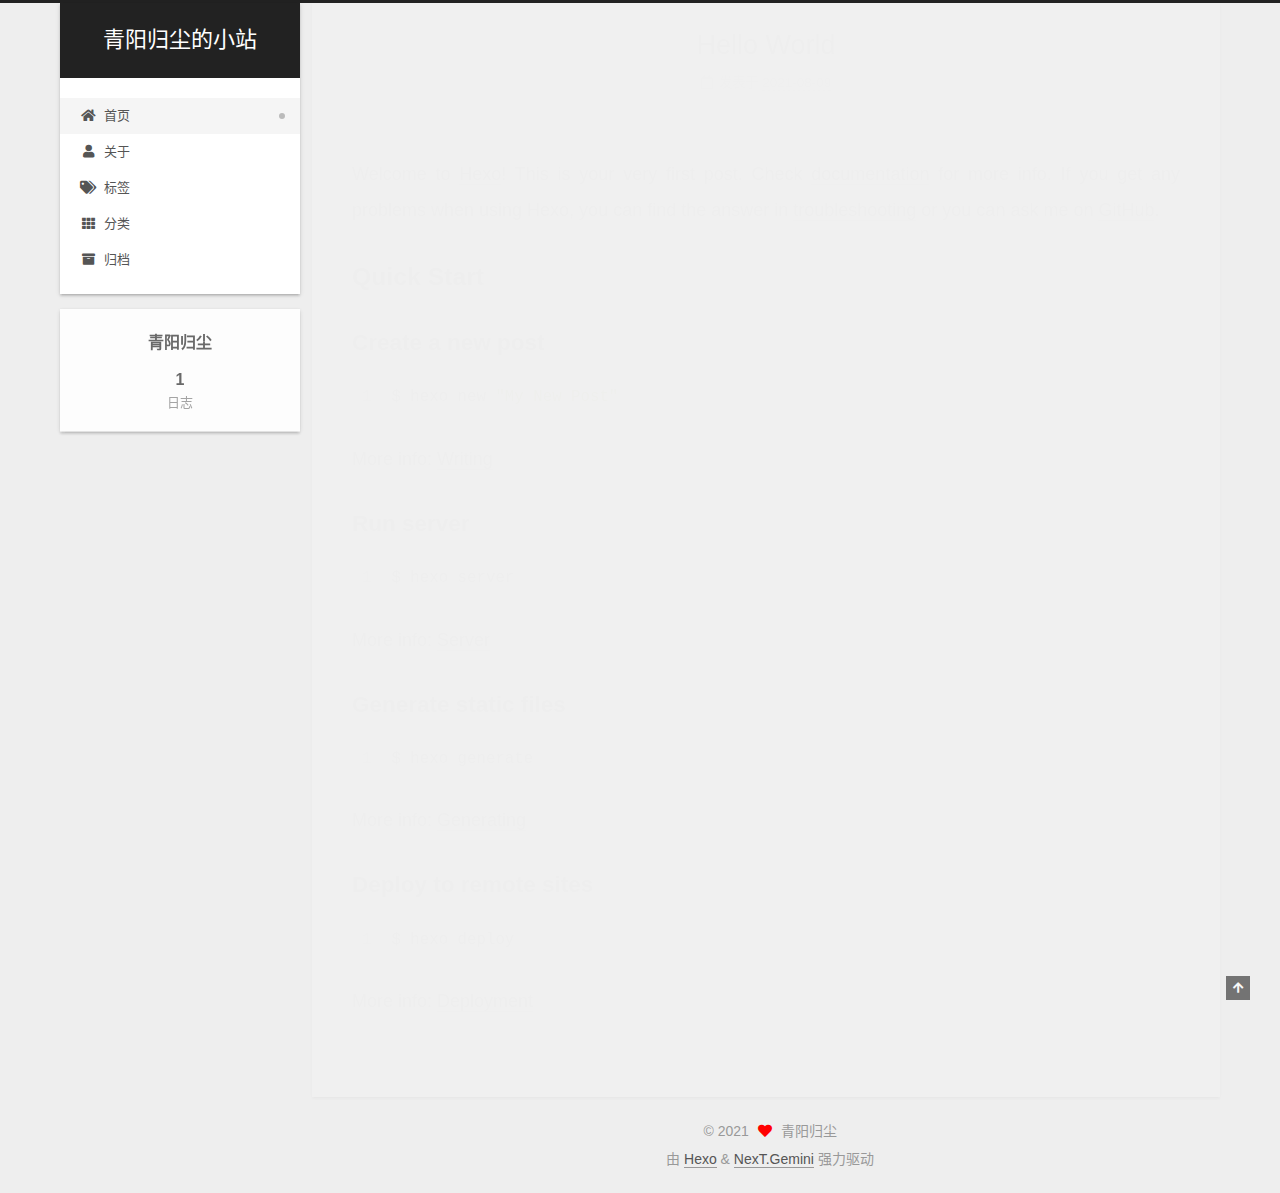
<file: index.html>
<!DOCTYPE html>
<html lang="zh-CN">
<head>
  <meta charset="UTF-8">
<meta name="viewport" content="width=device-width, initial-scale=1, maximum-scale=2">
<meta name="theme-color" content="#222">
<meta name="generator" content="Hexo 5.4.0">
  <link rel="apple-touch-icon" sizes="180x180" href="/images/apple-touch-icon-next.png">
  <link rel="icon" type="image/png" sizes="32x32" href="/images/favicon-32x32-next.png">
  <link rel="icon" type="image/png" sizes="16x16" href="/images/favicon-16x16-next.png">
  <link rel="mask-icon" href="/images/logo.svg" color="#222">

<link rel="stylesheet" href="/css/main.css">


<link rel="stylesheet" href="/lib/font-awesome/css/all.min.css">

<script id="hexo-configurations">
    var NexT = window.NexT || {};
    var CONFIG = {"hostname":"example.com","root":"/","scheme":"Gemini","version":"7.8.0","exturl":false,"sidebar":{"position":"left","display":"post","padding":18,"offset":12,"onmobile":false},"copycode":{"enable":false,"show_result":false,"style":null},"back2top":{"enable":true,"sidebar":false,"scrollpercent":false},"bookmark":{"enable":false,"color":"#222","save":"auto"},"fancybox":false,"mediumzoom":false,"lazyload":false,"pangu":false,"comments":{"style":"tabs","active":null,"storage":true,"lazyload":false,"nav":null},"algolia":{"hits":{"per_page":10},"labels":{"input_placeholder":"Search for Posts","hits_empty":"We didn't find any results for the search: ${query}","hits_stats":"${hits} results found in ${time} ms"}},"localsearch":{"enable":false,"trigger":"auto","top_n_per_article":1,"unescape":false,"preload":false},"motion":{"enable":true,"async":false,"transition":{"post_block":"fadeIn","post_header":"slideDownIn","post_body":"slideDownIn","coll_header":"slideLeftIn","sidebar":"slideUpIn"}}};
  </script>

  <meta property="og:type" content="website">
<meta property="og:title" content="青阳归尘的小站">
<meta property="og:url" content="http://example.com/index.html">
<meta property="og:site_name" content="青阳归尘的小站">
<meta property="og:locale" content="zh_CN">
<meta property="article:author" content="青阳归尘">
<meta name="twitter:card" content="summary">

<link rel="canonical" href="http://example.com/">


<script id="page-configurations">
  // https://hexo.io/docs/variables.html
  CONFIG.page = {
    sidebar: "",
    isHome : true,
    isPost : false,
    lang   : 'zh-CN'
  };
</script>

  <title>青阳归尘的小站</title>
  






  <noscript>
  <style>
  .use-motion .brand,
  .use-motion .menu-item,
  .sidebar-inner,
  .use-motion .post-block,
  .use-motion .pagination,
  .use-motion .comments,
  .use-motion .post-header,
  .use-motion .post-body,
  .use-motion .collection-header { opacity: initial; }

  .use-motion .site-title,
  .use-motion .site-subtitle {
    opacity: initial;
    top: initial;
  }

  .use-motion .logo-line-before i { left: initial; }
  .use-motion .logo-line-after i { right: initial; }
  </style>
</noscript>

</head>

<body itemscope itemtype="http://schema.org/WebPage">
  <div class="container use-motion">
    <div class="headband"></div>

    <header class="header" itemscope itemtype="http://schema.org/WPHeader">
      <div class="header-inner"><div class="site-brand-container">
  <div class="site-nav-toggle">
    <div class="toggle" aria-label="切换导航栏">
      <span class="toggle-line toggle-line-first"></span>
      <span class="toggle-line toggle-line-middle"></span>
      <span class="toggle-line toggle-line-last"></span>
    </div>
  </div>

  <div class="site-meta">

    <a href="/" class="brand" rel="start">
      <span class="logo-line-before"><i></i></span>
      <h1 class="site-title">青阳归尘的小站</h1>
      <span class="logo-line-after"><i></i></span>
    </a>
  </div>

  <div class="site-nav-right">
    <div class="toggle popup-trigger">
    </div>
  </div>
</div>




<nav class="site-nav">
  <ul id="menu" class="main-menu menu">
        <li class="menu-item menu-item-home">

    <a href="/" rel="section"><i class="fa fa-home fa-fw"></i>首页</a>

  </li>
        <li class="menu-item menu-item-about">

    <a href="/about/" rel="section"><i class="fa fa-user fa-fw"></i>关于</a>

  </li>
        <li class="menu-item menu-item-tags">

    <a href="/tags/" rel="section"><i class="fa fa-tags fa-fw"></i>标签</a>

  </li>
        <li class="menu-item menu-item-categories">

    <a href="/categories/" rel="section"><i class="fa fa-th fa-fw"></i>分类</a>

  </li>
        <li class="menu-item menu-item-archives">

    <a href="/archives/" rel="section"><i class="fa fa-archive fa-fw"></i>归档</a>

  </li>
  </ul>
</nav>




</div>
    </header>

    
  <div class="back-to-top">
    <i class="fa fa-arrow-up"></i>
    <span>0%</span>
  </div>


    <main class="main">
      <div class="main-inner">
        <div class="content-wrap">
          

          <div class="content index posts-expand">
            
      
  
  
  <article itemscope itemtype="http://schema.org/Article" class="post-block" lang="zh-CN">
    <link itemprop="mainEntityOfPage" href="http://example.com/2021/08/09/hello-world/">

    <span hidden itemprop="author" itemscope itemtype="http://schema.org/Person">
      <meta itemprop="image" content="/images/avatar.gif">
      <meta itemprop="name" content="青阳归尘">
      <meta itemprop="description" content="">
    </span>

    <span hidden itemprop="publisher" itemscope itemtype="http://schema.org/Organization">
      <meta itemprop="name" content="青阳归尘的小站">
    </span>
      <header class="post-header">
        <h2 class="post-title" itemprop="name headline">
          
            <a href="/2021/08/09/hello-world/" class="post-title-link" itemprop="url">Hello World</a>
        </h2>

        <div class="post-meta">
            <span class="post-meta-item">
              <span class="post-meta-item-icon">
                <i class="far fa-calendar"></i>
              </span>
              <span class="post-meta-item-text">发表于</span>

              <time title="创建时间：2021-08-09 14:21:36" itemprop="dateCreated datePublished" datetime="2021-08-09T14:21:36+08:00">2021-08-09</time>
            </span>

          

        </div>
      </header>

    
    
    
    <div class="post-body" itemprop="articleBody">

      
          <p>Welcome to <a target="_blank" rel="noopener" href="https://hexo.io/">Hexo</a>! This is your very first post. Check <a target="_blank" rel="noopener" href="https://hexo.io/docs/">documentation</a> for more info. If you get any problems when using Hexo, you can find the answer in <a target="_blank" rel="noopener" href="https://hexo.io/docs/troubleshooting.html">troubleshooting</a> or you can ask me on <a target="_blank" rel="noopener" href="https://github.com/hexojs/hexo/issues">GitHub</a>.</p>
<h2 id="Quick-Start"><a href="#Quick-Start" class="headerlink" title="Quick Start"></a>Quick Start</h2><h3 id="Create-a-new-post"><a href="#Create-a-new-post" class="headerlink" title="Create a new post"></a>Create a new post</h3><figure class="highlight bash"><table><tr><td class="gutter"><pre><span class="line">1</span><br></pre></td><td class="code"><pre><span class="line">$ hexo new <span class="string">&quot;My New Post&quot;</span></span><br></pre></td></tr></table></figure>

<p>More info: <a target="_blank" rel="noopener" href="https://hexo.io/docs/writing.html">Writing</a></p>
<h3 id="Run-server"><a href="#Run-server" class="headerlink" title="Run server"></a>Run server</h3><figure class="highlight bash"><table><tr><td class="gutter"><pre><span class="line">1</span><br></pre></td><td class="code"><pre><span class="line">$ hexo server</span><br></pre></td></tr></table></figure>

<p>More info: <a target="_blank" rel="noopener" href="https://hexo.io/docs/server.html">Server</a></p>
<h3 id="Generate-static-files"><a href="#Generate-static-files" class="headerlink" title="Generate static files"></a>Generate static files</h3><figure class="highlight bash"><table><tr><td class="gutter"><pre><span class="line">1</span><br></pre></td><td class="code"><pre><span class="line">$ hexo generate</span><br></pre></td></tr></table></figure>

<p>More info: <a target="_blank" rel="noopener" href="https://hexo.io/docs/generating.html">Generating</a></p>
<h3 id="Deploy-to-remote-sites"><a href="#Deploy-to-remote-sites" class="headerlink" title="Deploy to remote sites"></a>Deploy to remote sites</h3><figure class="highlight bash"><table><tr><td class="gutter"><pre><span class="line">1</span><br></pre></td><td class="code"><pre><span class="line">$ hexo deploy</span><br></pre></td></tr></table></figure>

<p>More info: <a target="_blank" rel="noopener" href="https://hexo.io/docs/one-command-deployment.html">Deployment</a></p>

      
    </div>

    
    
    
      <footer class="post-footer">
        <div class="post-eof"></div>
      </footer>
  </article>
  
  
  


  



          </div>
          

<script>
  window.addEventListener('tabs:register', () => {
    let { activeClass } = CONFIG.comments;
    if (CONFIG.comments.storage) {
      activeClass = localStorage.getItem('comments_active') || activeClass;
    }
    if (activeClass) {
      let activeTab = document.querySelector(`a[href="#comment-${activeClass}"]`);
      if (activeTab) {
        activeTab.click();
      }
    }
  });
  if (CONFIG.comments.storage) {
    window.addEventListener('tabs:click', event => {
      if (!event.target.matches('.tabs-comment .tab-content .tab-pane')) return;
      let commentClass = event.target.classList[1];
      localStorage.setItem('comments_active', commentClass);
    });
  }
</script>

        </div>
          
  
  <div class="toggle sidebar-toggle">
    <span class="toggle-line toggle-line-first"></span>
    <span class="toggle-line toggle-line-middle"></span>
    <span class="toggle-line toggle-line-last"></span>
  </div>

  <aside class="sidebar">
    <div class="sidebar-inner">

      <ul class="sidebar-nav motion-element">
        <li class="sidebar-nav-toc">
          文章目录
        </li>
        <li class="sidebar-nav-overview">
          站点概览
        </li>
      </ul>

      <!--noindex-->
      <div class="post-toc-wrap sidebar-panel">
      </div>
      <!--/noindex-->

      <div class="site-overview-wrap sidebar-panel">
        <div class="site-author motion-element" itemprop="author" itemscope itemtype="http://schema.org/Person">
  <p class="site-author-name" itemprop="name">青阳归尘</p>
  <div class="site-description" itemprop="description"></div>
</div>
<div class="site-state-wrap motion-element">
  <nav class="site-state">
      <div class="site-state-item site-state-posts">
          <a href="/archives/">
        
          <span class="site-state-item-count">1</span>
          <span class="site-state-item-name">日志</span>
        </a>
      </div>
  </nav>
</div>



      </div>

    </div>
  </aside>
  <div id="sidebar-dimmer"></div>


      </div>
    </main>

    <footer class="footer">
      <div class="footer-inner">
        

        

<div class="copyright">
  
  &copy; 
  <span itemprop="copyrightYear">2021</span>
  <span class="with-love">
    <i class="fa fa-heart"></i>
  </span>
  <span class="author" itemprop="copyrightHolder">青阳归尘</span>
</div>
  <div class="powered-by">由 <a href="https://hexo.io/" class="theme-link" rel="noopener" target="_blank">Hexo</a> & <a href="https://theme-next.org/" class="theme-link" rel="noopener" target="_blank">NexT.Gemini</a> 强力驱动
  </div>

        








      </div>
    </footer>
  </div>

  
  <script src="/lib/anime.min.js"></script>
  <script src="/lib/velocity/velocity.min.js"></script>
  <script src="/lib/velocity/velocity.ui.min.js"></script>

<script src="/js/utils.js"></script>

<script src="/js/motion.js"></script>


<script src="/js/schemes/pisces.js"></script>


<script src="/js/next-boot.js"></script>




  















  

  

</body>
</html>
</file>
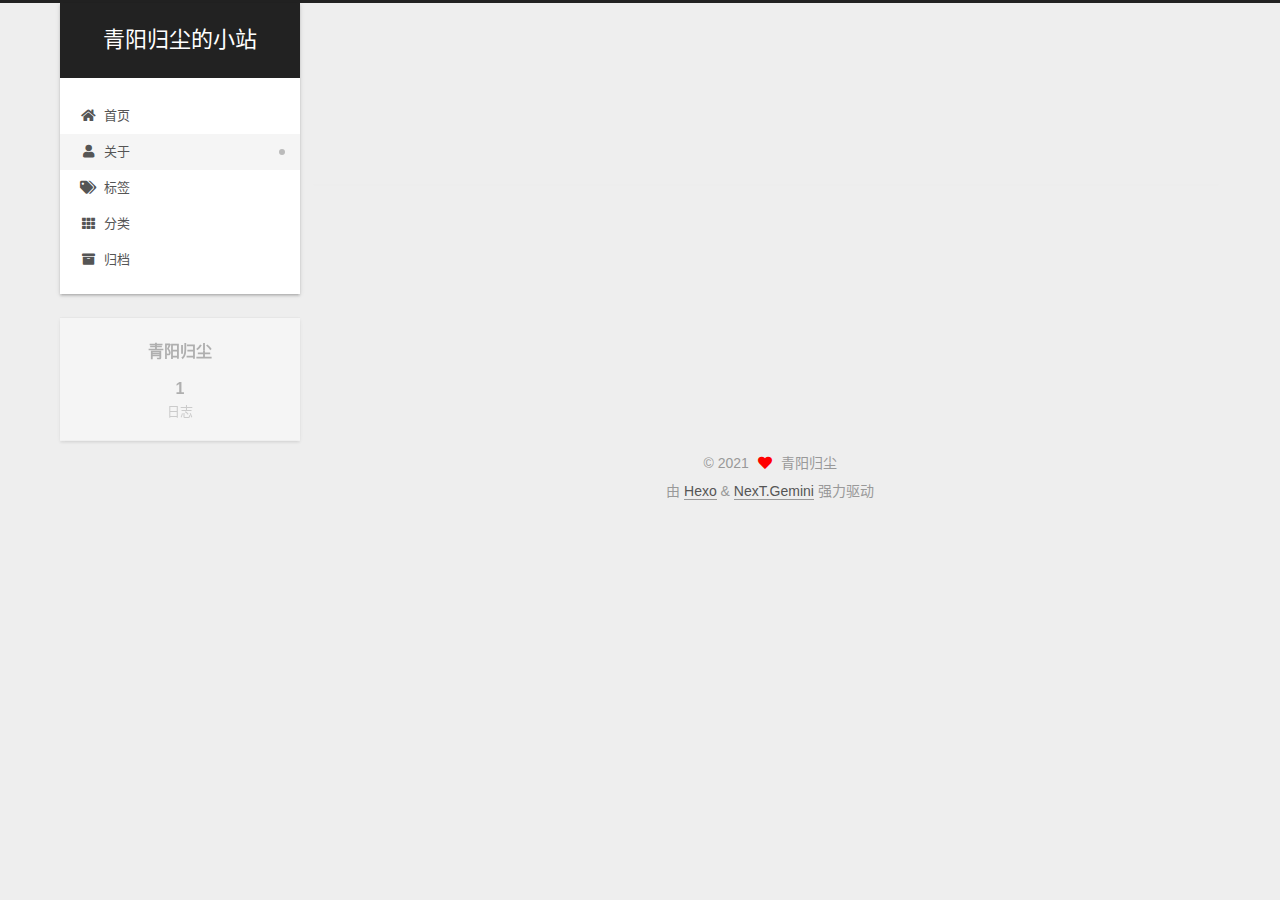
<file: about/index.html>
<!DOCTYPE html>
<html lang="zh-CN">
<head>
  <meta charset="UTF-8">
<meta name="viewport" content="width=device-width, initial-scale=1, maximum-scale=2">
<meta name="theme-color" content="#222">
<meta name="generator" content="Hexo 5.4.0">
  <link rel="apple-touch-icon" sizes="180x180" href="/images/apple-touch-icon-next.png">
  <link rel="icon" type="image/png" sizes="32x32" href="/images/favicon-32x32-next.png">
  <link rel="icon" type="image/png" sizes="16x16" href="/images/favicon-16x16-next.png">
  <link rel="mask-icon" href="/images/logo.svg" color="#222">

<link rel="stylesheet" href="/css/main.css">


<link rel="stylesheet" href="/lib/font-awesome/css/all.min.css">

<script id="hexo-configurations">
    var NexT = window.NexT || {};
    var CONFIG = {"hostname":"example.com","root":"/","scheme":"Gemini","version":"7.8.0","exturl":false,"sidebar":{"position":"left","display":"post","padding":18,"offset":12,"onmobile":false},"copycode":{"enable":false,"show_result":false,"style":null},"back2top":{"enable":true,"sidebar":false,"scrollpercent":false},"bookmark":{"enable":false,"color":"#222","save":"auto"},"fancybox":false,"mediumzoom":false,"lazyload":false,"pangu":false,"comments":{"style":"tabs","active":null,"storage":true,"lazyload":false,"nav":null},"algolia":{"hits":{"per_page":10},"labels":{"input_placeholder":"Search for Posts","hits_empty":"We didn't find any results for the search: ${query}","hits_stats":"${hits} results found in ${time} ms"}},"localsearch":{"enable":false,"trigger":"auto","top_n_per_article":1,"unescape":false,"preload":false},"motion":{"enable":true,"async":false,"transition":{"post_block":"fadeIn","post_header":"slideDownIn","post_body":"slideDownIn","coll_header":"slideLeftIn","sidebar":"slideUpIn"}}};
  </script>

  <meta property="og:type" content="website">
<meta property="og:title" content="about">
<meta property="og:url" content="http://example.com/about/index.html">
<meta property="og:site_name" content="青阳归尘的小站">
<meta property="og:locale" content="zh_CN">
<meta property="article:published_time" content="2021-08-10T06:36:50.000Z">
<meta property="article:modified_time" content="2021-08-10T06:38:07.564Z">
<meta property="article:author" content="青阳归尘">
<meta name="twitter:card" content="summary">

<link rel="canonical" href="http://example.com/about/">


<script id="page-configurations">
  // https://hexo.io/docs/variables.html
  CONFIG.page = {
    sidebar: "",
    isHome : false,
    isPost : false,
    lang   : 'zh-CN'
  };
</script>

  <title>about | 青阳归尘的小站
</title>
  






  <noscript>
  <style>
  .use-motion .brand,
  .use-motion .menu-item,
  .sidebar-inner,
  .use-motion .post-block,
  .use-motion .pagination,
  .use-motion .comments,
  .use-motion .post-header,
  .use-motion .post-body,
  .use-motion .collection-header { opacity: initial; }

  .use-motion .site-title,
  .use-motion .site-subtitle {
    opacity: initial;
    top: initial;
  }

  .use-motion .logo-line-before i { left: initial; }
  .use-motion .logo-line-after i { right: initial; }
  </style>
</noscript>

</head>

<body itemscope itemtype="http://schema.org/WebPage">
  <div class="container use-motion">
    <div class="headband"></div>

    <header class="header" itemscope itemtype="http://schema.org/WPHeader">
      <div class="header-inner"><div class="site-brand-container">
  <div class="site-nav-toggle">
    <div class="toggle" aria-label="切换导航栏">
      <span class="toggle-line toggle-line-first"></span>
      <span class="toggle-line toggle-line-middle"></span>
      <span class="toggle-line toggle-line-last"></span>
    </div>
  </div>

  <div class="site-meta">

    <a href="/" class="brand" rel="start">
      <span class="logo-line-before"><i></i></span>
      <h1 class="site-title">青阳归尘的小站</h1>
      <span class="logo-line-after"><i></i></span>
    </a>
  </div>

  <div class="site-nav-right">
    <div class="toggle popup-trigger">
    </div>
  </div>
</div>




<nav class="site-nav">
  <ul id="menu" class="main-menu menu">
        <li class="menu-item menu-item-home">

    <a href="/" rel="section"><i class="fa fa-home fa-fw"></i>首页</a>

  </li>
        <li class="menu-item menu-item-about">

    <a href="/about/" rel="section"><i class="fa fa-user fa-fw"></i>关于</a>

  </li>
        <li class="menu-item menu-item-tags">

    <a href="/tags/" rel="section"><i class="fa fa-tags fa-fw"></i>标签</a>

  </li>
        <li class="menu-item menu-item-categories">

    <a href="/categories/" rel="section"><i class="fa fa-th fa-fw"></i>分类</a>

  </li>
        <li class="menu-item menu-item-archives">

    <a href="/archives/" rel="section"><i class="fa fa-archive fa-fw"></i>归档</a>

  </li>
  </ul>
</nav>




</div>
    </header>

    
  <div class="back-to-top">
    <i class="fa fa-arrow-up"></i>
    <span>0%</span>
  </div>


    <main class="main">
      <div class="main-inner">
        <div class="content-wrap">
          
  
  

          <div class="content page posts-expand">
            

    
    
    
    <div class="post-block" lang="zh-CN">
      <header class="post-header">

<h1 class="post-title" itemprop="name headline">about
</h1>

<div class="post-meta">
  

</div>

</header>

      
      
      
      <div class="post-body">
          
      </div>
      
      
      
    </div>
    

    
    
    


          </div>
          

<script>
  window.addEventListener('tabs:register', () => {
    let { activeClass } = CONFIG.comments;
    if (CONFIG.comments.storage) {
      activeClass = localStorage.getItem('comments_active') || activeClass;
    }
    if (activeClass) {
      let activeTab = document.querySelector(`a[href="#comment-${activeClass}"]`);
      if (activeTab) {
        activeTab.click();
      }
    }
  });
  if (CONFIG.comments.storage) {
    window.addEventListener('tabs:click', event => {
      if (!event.target.matches('.tabs-comment .tab-content .tab-pane')) return;
      let commentClass = event.target.classList[1];
      localStorage.setItem('comments_active', commentClass);
    });
  }
</script>

        </div>
          
  
  <div class="toggle sidebar-toggle">
    <span class="toggle-line toggle-line-first"></span>
    <span class="toggle-line toggle-line-middle"></span>
    <span class="toggle-line toggle-line-last"></span>
  </div>

  <aside class="sidebar">
    <div class="sidebar-inner">

      <ul class="sidebar-nav motion-element">
        <li class="sidebar-nav-toc">
          文章目录
        </li>
        <li class="sidebar-nav-overview">
          站点概览
        </li>
      </ul>

      <!--noindex-->
      <div class="post-toc-wrap sidebar-panel">
      </div>
      <!--/noindex-->

      <div class="site-overview-wrap sidebar-panel">
        <div class="site-author motion-element" itemprop="author" itemscope itemtype="http://schema.org/Person">
  <p class="site-author-name" itemprop="name">青阳归尘</p>
  <div class="site-description" itemprop="description"></div>
</div>
<div class="site-state-wrap motion-element">
  <nav class="site-state">
      <div class="site-state-item site-state-posts">
          <a href="/archives/">
        
          <span class="site-state-item-count">1</span>
          <span class="site-state-item-name">日志</span>
        </a>
      </div>
  </nav>
</div>



      </div>

    </div>
  </aside>
  <div id="sidebar-dimmer"></div>


      </div>
    </main>

    <footer class="footer">
      <div class="footer-inner">
        

        

<div class="copyright">
  
  &copy; 
  <span itemprop="copyrightYear">2021</span>
  <span class="with-love">
    <i class="fa fa-heart"></i>
  </span>
  <span class="author" itemprop="copyrightHolder">青阳归尘</span>
</div>
  <div class="powered-by">由 <a href="https://hexo.io/" class="theme-link" rel="noopener" target="_blank">Hexo</a> & <a href="https://theme-next.org/" class="theme-link" rel="noopener" target="_blank">NexT.Gemini</a> 强力驱动
  </div>

        








      </div>
    </footer>
  </div>

  
  <script src="/lib/anime.min.js"></script>
  <script src="/lib/velocity/velocity.min.js"></script>
  <script src="/lib/velocity/velocity.ui.min.js"></script>

<script src="/js/utils.js"></script>

<script src="/js/motion.js"></script>


<script src="/js/schemes/pisces.js"></script>


<script src="/js/next-boot.js"></script>




  















  

  

</body>
</html>
</file>
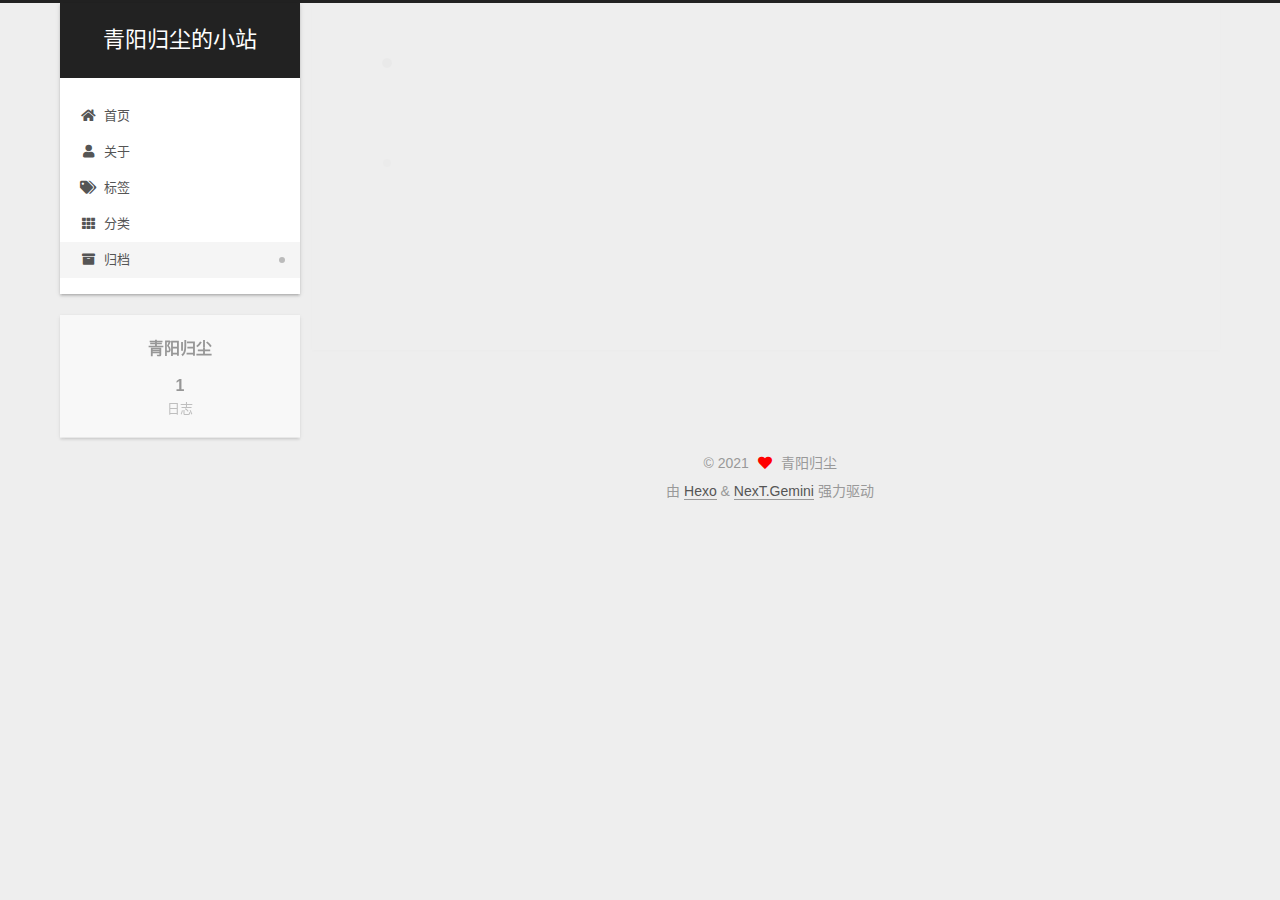
<file: archives/index.html>
<!DOCTYPE html>
<html lang="zh-CN">
<head>
  <meta charset="UTF-8">
<meta name="viewport" content="width=device-width, initial-scale=1, maximum-scale=2">
<meta name="theme-color" content="#222">
<meta name="generator" content="Hexo 5.4.0">
  <link rel="apple-touch-icon" sizes="180x180" href="/images/apple-touch-icon-next.png">
  <link rel="icon" type="image/png" sizes="32x32" href="/images/favicon-32x32-next.png">
  <link rel="icon" type="image/png" sizes="16x16" href="/images/favicon-16x16-next.png">
  <link rel="mask-icon" href="/images/logo.svg" color="#222">

<link rel="stylesheet" href="/css/main.css">


<link rel="stylesheet" href="/lib/font-awesome/css/all.min.css">

<script id="hexo-configurations">
    var NexT = window.NexT || {};
    var CONFIG = {"hostname":"example.com","root":"/","scheme":"Gemini","version":"7.8.0","exturl":false,"sidebar":{"position":"left","display":"post","padding":18,"offset":12,"onmobile":false},"copycode":{"enable":false,"show_result":false,"style":null},"back2top":{"enable":true,"sidebar":false,"scrollpercent":false},"bookmark":{"enable":false,"color":"#222","save":"auto"},"fancybox":false,"mediumzoom":false,"lazyload":false,"pangu":false,"comments":{"style":"tabs","active":null,"storage":true,"lazyload":false,"nav":null},"algolia":{"hits":{"per_page":10},"labels":{"input_placeholder":"Search for Posts","hits_empty":"We didn't find any results for the search: ${query}","hits_stats":"${hits} results found in ${time} ms"}},"localsearch":{"enable":false,"trigger":"auto","top_n_per_article":1,"unescape":false,"preload":false},"motion":{"enable":true,"async":false,"transition":{"post_block":"fadeIn","post_header":"slideDownIn","post_body":"slideDownIn","coll_header":"slideLeftIn","sidebar":"slideUpIn"}}};
  </script>

  <meta property="og:type" content="website">
<meta property="og:title" content="青阳归尘的小站">
<meta property="og:url" content="http://example.com/archives/index.html">
<meta property="og:site_name" content="青阳归尘的小站">
<meta property="og:locale" content="zh_CN">
<meta property="article:author" content="青阳归尘">
<meta name="twitter:card" content="summary">

<link rel="canonical" href="http://example.com/archives/">


<script id="page-configurations">
  // https://hexo.io/docs/variables.html
  CONFIG.page = {
    sidebar: "",
    isHome : false,
    isPost : false,
    lang   : 'zh-CN'
  };
</script>

  <title>归档 | 青阳归尘的小站</title>
  






  <noscript>
  <style>
  .use-motion .brand,
  .use-motion .menu-item,
  .sidebar-inner,
  .use-motion .post-block,
  .use-motion .pagination,
  .use-motion .comments,
  .use-motion .post-header,
  .use-motion .post-body,
  .use-motion .collection-header { opacity: initial; }

  .use-motion .site-title,
  .use-motion .site-subtitle {
    opacity: initial;
    top: initial;
  }

  .use-motion .logo-line-before i { left: initial; }
  .use-motion .logo-line-after i { right: initial; }
  </style>
</noscript>

</head>

<body itemscope itemtype="http://schema.org/WebPage">
  <div class="container use-motion">
    <div class="headband"></div>

    <header class="header" itemscope itemtype="http://schema.org/WPHeader">
      <div class="header-inner"><div class="site-brand-container">
  <div class="site-nav-toggle">
    <div class="toggle" aria-label="切换导航栏">
      <span class="toggle-line toggle-line-first"></span>
      <span class="toggle-line toggle-line-middle"></span>
      <span class="toggle-line toggle-line-last"></span>
    </div>
  </div>

  <div class="site-meta">

    <a href="/" class="brand" rel="start">
      <span class="logo-line-before"><i></i></span>
      <h1 class="site-title">青阳归尘的小站</h1>
      <span class="logo-line-after"><i></i></span>
    </a>
  </div>

  <div class="site-nav-right">
    <div class="toggle popup-trigger">
    </div>
  </div>
</div>




<nav class="site-nav">
  <ul id="menu" class="main-menu menu">
        <li class="menu-item menu-item-home">

    <a href="/" rel="section"><i class="fa fa-home fa-fw"></i>首页</a>

  </li>
        <li class="menu-item menu-item-about">

    <a href="/about/" rel="section"><i class="fa fa-user fa-fw"></i>关于</a>

  </li>
        <li class="menu-item menu-item-tags">

    <a href="/tags/" rel="section"><i class="fa fa-tags fa-fw"></i>标签</a>

  </li>
        <li class="menu-item menu-item-categories">

    <a href="/categories/" rel="section"><i class="fa fa-th fa-fw"></i>分类</a>

  </li>
        <li class="menu-item menu-item-archives">

    <a href="/archives/" rel="section"><i class="fa fa-archive fa-fw"></i>归档</a>

  </li>
  </ul>
</nav>




</div>
    </header>

    
  <div class="back-to-top">
    <i class="fa fa-arrow-up"></i>
    <span>0%</span>
  </div>


    <main class="main">
      <div class="main-inner">
        <div class="content-wrap">
          

          <div class="content archive">
            

  
  
  
  <div class="post-block">
    <div class="posts-collapse">
      <div class="collection-title">
        <span class="collection-header">嗯..! 目前共计 1 篇日志。 继续努力。</span>
      </div>

      
    <div class="collection-year">
      <span class="collection-header">2021</span>
    </div>

  <article itemscope itemtype="http://schema.org/Article">
    <header class="post-header">

      <div class="post-meta">
        <time itemprop="dateCreated"
              datetime="2021-08-09T14:21:36+08:00"
              content="2021-08-09">
          08-09
        </time>
      </div>

      <div class="post-title">
          <a class="post-title-link" href="/2021/08/09/hello-world/" itemprop="url">
            <span itemprop="name">Hello World</span>
          </a>
      </div>

    </header>
  </article>


    </div>
  </div>
  
  
  

  



          </div>
          

<script>
  window.addEventListener('tabs:register', () => {
    let { activeClass } = CONFIG.comments;
    if (CONFIG.comments.storage) {
      activeClass = localStorage.getItem('comments_active') || activeClass;
    }
    if (activeClass) {
      let activeTab = document.querySelector(`a[href="#comment-${activeClass}"]`);
      if (activeTab) {
        activeTab.click();
      }
    }
  });
  if (CONFIG.comments.storage) {
    window.addEventListener('tabs:click', event => {
      if (!event.target.matches('.tabs-comment .tab-content .tab-pane')) return;
      let commentClass = event.target.classList[1];
      localStorage.setItem('comments_active', commentClass);
    });
  }
</script>

        </div>
          
  
  <div class="toggle sidebar-toggle">
    <span class="toggle-line toggle-line-first"></span>
    <span class="toggle-line toggle-line-middle"></span>
    <span class="toggle-line toggle-line-last"></span>
  </div>

  <aside class="sidebar">
    <div class="sidebar-inner">

      <ul class="sidebar-nav motion-element">
        <li class="sidebar-nav-toc">
          文章目录
        </li>
        <li class="sidebar-nav-overview">
          站点概览
        </li>
      </ul>

      <!--noindex-->
      <div class="post-toc-wrap sidebar-panel">
      </div>
      <!--/noindex-->

      <div class="site-overview-wrap sidebar-panel">
        <div class="site-author motion-element" itemprop="author" itemscope itemtype="http://schema.org/Person">
  <p class="site-author-name" itemprop="name">青阳归尘</p>
  <div class="site-description" itemprop="description"></div>
</div>
<div class="site-state-wrap motion-element">
  <nav class="site-state">
      <div class="site-state-item site-state-posts">
          <a href="/archives/">
        
          <span class="site-state-item-count">1</span>
          <span class="site-state-item-name">日志</span>
        </a>
      </div>
  </nav>
</div>



      </div>

    </div>
  </aside>
  <div id="sidebar-dimmer"></div>


      </div>
    </main>

    <footer class="footer">
      <div class="footer-inner">
        

        

<div class="copyright">
  
  &copy; 
  <span itemprop="copyrightYear">2021</span>
  <span class="with-love">
    <i class="fa fa-heart"></i>
  </span>
  <span class="author" itemprop="copyrightHolder">青阳归尘</span>
</div>
  <div class="powered-by">由 <a href="https://hexo.io/" class="theme-link" rel="noopener" target="_blank">Hexo</a> & <a href="https://theme-next.org/" class="theme-link" rel="noopener" target="_blank">NexT.Gemini</a> 强力驱动
  </div>

        








      </div>
    </footer>
  </div>

  
  <script src="/lib/anime.min.js"></script>
  <script src="/lib/velocity/velocity.min.js"></script>
  <script src="/lib/velocity/velocity.ui.min.js"></script>

<script src="/js/utils.js"></script>

<script src="/js/motion.js"></script>


<script src="/js/schemes/pisces.js"></script>


<script src="/js/next-boot.js"></script>




  















  

  

</body>
</html>
</file>
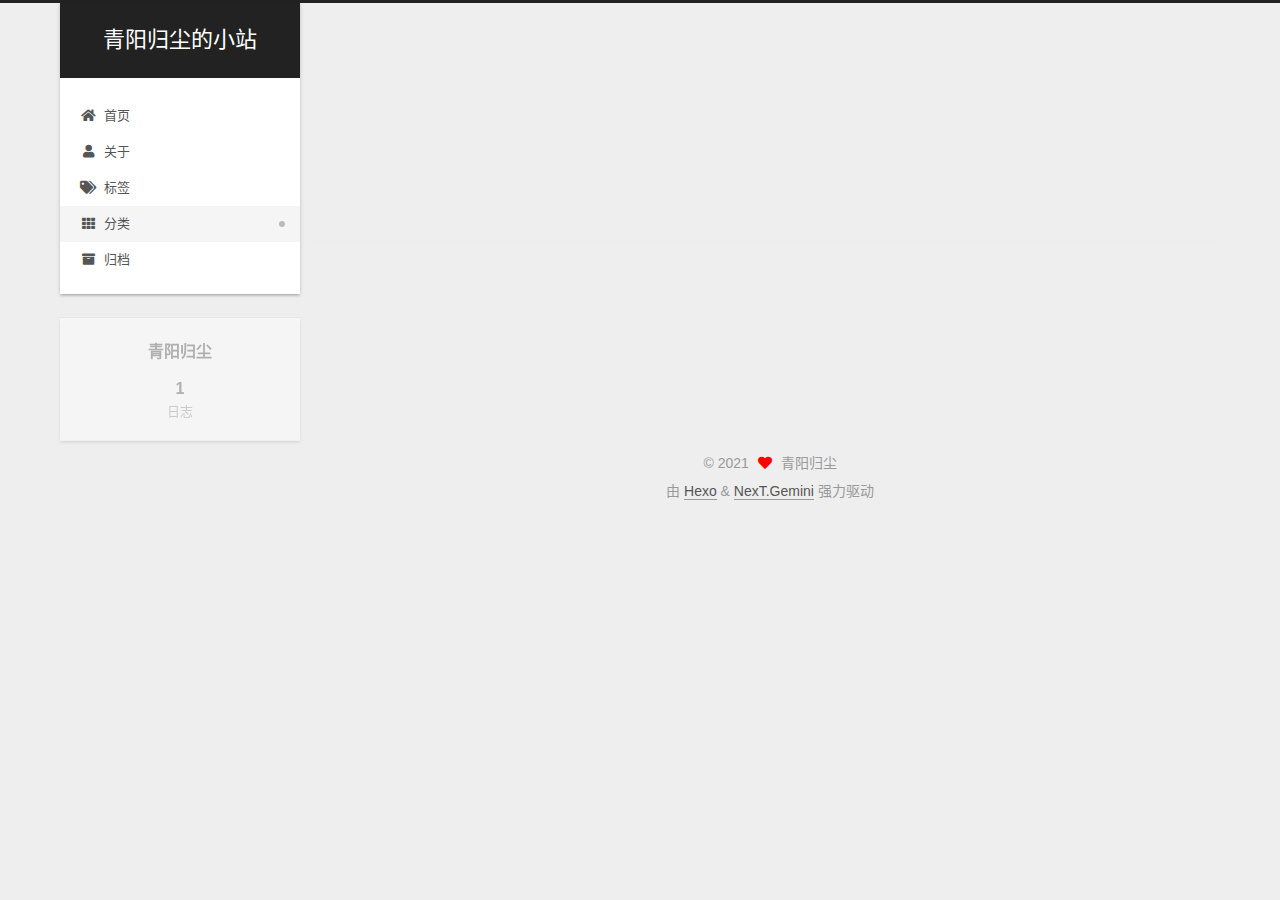
<file: categories/index.html>
<!DOCTYPE html>
<html lang="zh-CN">
<head>
  <meta charset="UTF-8">
<meta name="viewport" content="width=device-width, initial-scale=1, maximum-scale=2">
<meta name="theme-color" content="#222">
<meta name="generator" content="Hexo 5.4.0">
  <link rel="apple-touch-icon" sizes="180x180" href="/images/apple-touch-icon-next.png">
  <link rel="icon" type="image/png" sizes="32x32" href="/images/favicon-32x32-next.png">
  <link rel="icon" type="image/png" sizes="16x16" href="/images/favicon-16x16-next.png">
  <link rel="mask-icon" href="/images/logo.svg" color="#222">

<link rel="stylesheet" href="/css/main.css">


<link rel="stylesheet" href="/lib/font-awesome/css/all.min.css">

<script id="hexo-configurations">
    var NexT = window.NexT || {};
    var CONFIG = {"hostname":"example.com","root":"/","scheme":"Gemini","version":"7.8.0","exturl":false,"sidebar":{"position":"left","display":"post","padding":18,"offset":12,"onmobile":false},"copycode":{"enable":false,"show_result":false,"style":null},"back2top":{"enable":true,"sidebar":false,"scrollpercent":false},"bookmark":{"enable":false,"color":"#222","save":"auto"},"fancybox":false,"mediumzoom":false,"lazyload":false,"pangu":false,"comments":{"style":"tabs","active":null,"storage":true,"lazyload":false,"nav":null},"algolia":{"hits":{"per_page":10},"labels":{"input_placeholder":"Search for Posts","hits_empty":"We didn't find any results for the search: ${query}","hits_stats":"${hits} results found in ${time} ms"}},"localsearch":{"enable":false,"trigger":"auto","top_n_per_article":1,"unescape":false,"preload":false},"motion":{"enable":true,"async":false,"transition":{"post_block":"fadeIn","post_header":"slideDownIn","post_body":"slideDownIn","coll_header":"slideLeftIn","sidebar":"slideUpIn"}}};
  </script>

  <meta property="og:type" content="website">
<meta property="og:title" content="categories">
<meta property="og:url" content="http://example.com/categories/index.html">
<meta property="og:site_name" content="青阳归尘的小站">
<meta property="og:locale" content="zh_CN">
<meta property="article:published_time" content="2021-08-10T06:36:46.000Z">
<meta property="article:modified_time" content="2021-08-10T06:37:29.676Z">
<meta property="article:author" content="青阳归尘">
<meta name="twitter:card" content="summary">

<link rel="canonical" href="http://example.com/categories/">


<script id="page-configurations">
  // https://hexo.io/docs/variables.html
  CONFIG.page = {
    sidebar: "",
    isHome : false,
    isPost : false,
    lang   : 'zh-CN'
  };
</script>

  <title>categories | 青阳归尘的小站
</title>
  






  <noscript>
  <style>
  .use-motion .brand,
  .use-motion .menu-item,
  .sidebar-inner,
  .use-motion .post-block,
  .use-motion .pagination,
  .use-motion .comments,
  .use-motion .post-header,
  .use-motion .post-body,
  .use-motion .collection-header { opacity: initial; }

  .use-motion .site-title,
  .use-motion .site-subtitle {
    opacity: initial;
    top: initial;
  }

  .use-motion .logo-line-before i { left: initial; }
  .use-motion .logo-line-after i { right: initial; }
  </style>
</noscript>

</head>

<body itemscope itemtype="http://schema.org/WebPage">
  <div class="container use-motion">
    <div class="headband"></div>

    <header class="header" itemscope itemtype="http://schema.org/WPHeader">
      <div class="header-inner"><div class="site-brand-container">
  <div class="site-nav-toggle">
    <div class="toggle" aria-label="切换导航栏">
      <span class="toggle-line toggle-line-first"></span>
      <span class="toggle-line toggle-line-middle"></span>
      <span class="toggle-line toggle-line-last"></span>
    </div>
  </div>

  <div class="site-meta">

    <a href="/" class="brand" rel="start">
      <span class="logo-line-before"><i></i></span>
      <h1 class="site-title">青阳归尘的小站</h1>
      <span class="logo-line-after"><i></i></span>
    </a>
  </div>

  <div class="site-nav-right">
    <div class="toggle popup-trigger">
    </div>
  </div>
</div>




<nav class="site-nav">
  <ul id="menu" class="main-menu menu">
        <li class="menu-item menu-item-home">

    <a href="/" rel="section"><i class="fa fa-home fa-fw"></i>首页</a>

  </li>
        <li class="menu-item menu-item-about">

    <a href="/about/" rel="section"><i class="fa fa-user fa-fw"></i>关于</a>

  </li>
        <li class="menu-item menu-item-tags">

    <a href="/tags/" rel="section"><i class="fa fa-tags fa-fw"></i>标签</a>

  </li>
        <li class="menu-item menu-item-categories">

    <a href="/categories/" rel="section"><i class="fa fa-th fa-fw"></i>分类</a>

  </li>
        <li class="menu-item menu-item-archives">

    <a href="/archives/" rel="section"><i class="fa fa-archive fa-fw"></i>归档</a>

  </li>
  </ul>
</nav>




</div>
    </header>

    
  <div class="back-to-top">
    <i class="fa fa-arrow-up"></i>
    <span>0%</span>
  </div>


    <main class="main">
      <div class="main-inner">
        <div class="content-wrap">
          
  
  

          <div class="content page posts-expand">
            

    
    
    
    <div class="post-block" lang="zh-CN">
      <header class="post-header">

<h1 class="post-title" itemprop="name headline">categories
</h1>

<div class="post-meta">
  

</div>

</header>

      
      
      
      <div class="post-body">
          <div class="category-all-page">
            <div class="category-all-title">
              暂无分类
            </div>
            <div class="category-all">
              
            </div>
          </div>
        
      </div>
      
      
      
    </div>
    

    
    
    


          </div>
          

<script>
  window.addEventListener('tabs:register', () => {
    let { activeClass } = CONFIG.comments;
    if (CONFIG.comments.storage) {
      activeClass = localStorage.getItem('comments_active') || activeClass;
    }
    if (activeClass) {
      let activeTab = document.querySelector(`a[href="#comment-${activeClass}"]`);
      if (activeTab) {
        activeTab.click();
      }
    }
  });
  if (CONFIG.comments.storage) {
    window.addEventListener('tabs:click', event => {
      if (!event.target.matches('.tabs-comment .tab-content .tab-pane')) return;
      let commentClass = event.target.classList[1];
      localStorage.setItem('comments_active', commentClass);
    });
  }
</script>

        </div>
          
  
  <div class="toggle sidebar-toggle">
    <span class="toggle-line toggle-line-first"></span>
    <span class="toggle-line toggle-line-middle"></span>
    <span class="toggle-line toggle-line-last"></span>
  </div>

  <aside class="sidebar">
    <div class="sidebar-inner">

      <ul class="sidebar-nav motion-element">
        <li class="sidebar-nav-toc">
          文章目录
        </li>
        <li class="sidebar-nav-overview">
          站点概览
        </li>
      </ul>

      <!--noindex-->
      <div class="post-toc-wrap sidebar-panel">
      </div>
      <!--/noindex-->

      <div class="site-overview-wrap sidebar-panel">
        <div class="site-author motion-element" itemprop="author" itemscope itemtype="http://schema.org/Person">
  <p class="site-author-name" itemprop="name">青阳归尘</p>
  <div class="site-description" itemprop="description"></div>
</div>
<div class="site-state-wrap motion-element">
  <nav class="site-state">
      <div class="site-state-item site-state-posts">
          <a href="/archives/">
        
          <span class="site-state-item-count">1</span>
          <span class="site-state-item-name">日志</span>
        </a>
      </div>
  </nav>
</div>



      </div>

    </div>
  </aside>
  <div id="sidebar-dimmer"></div>


      </div>
    </main>

    <footer class="footer">
      <div class="footer-inner">
        

        

<div class="copyright">
  
  &copy; 
  <span itemprop="copyrightYear">2021</span>
  <span class="with-love">
    <i class="fa fa-heart"></i>
  </span>
  <span class="author" itemprop="copyrightHolder">青阳归尘</span>
</div>
  <div class="powered-by">由 <a href="https://hexo.io/" class="theme-link" rel="noopener" target="_blank">Hexo</a> & <a href="https://theme-next.org/" class="theme-link" rel="noopener" target="_blank">NexT.Gemini</a> 强力驱动
  </div>

        








      </div>
    </footer>
  </div>

  
  <script src="/lib/anime.min.js"></script>
  <script src="/lib/velocity/velocity.min.js"></script>
  <script src="/lib/velocity/velocity.ui.min.js"></script>

<script src="/js/utils.js"></script>

<script src="/js/motion.js"></script>


<script src="/js/schemes/pisces.js"></script>


<script src="/js/next-boot.js"></script>




  















  

  

</body>
</html>
</file>
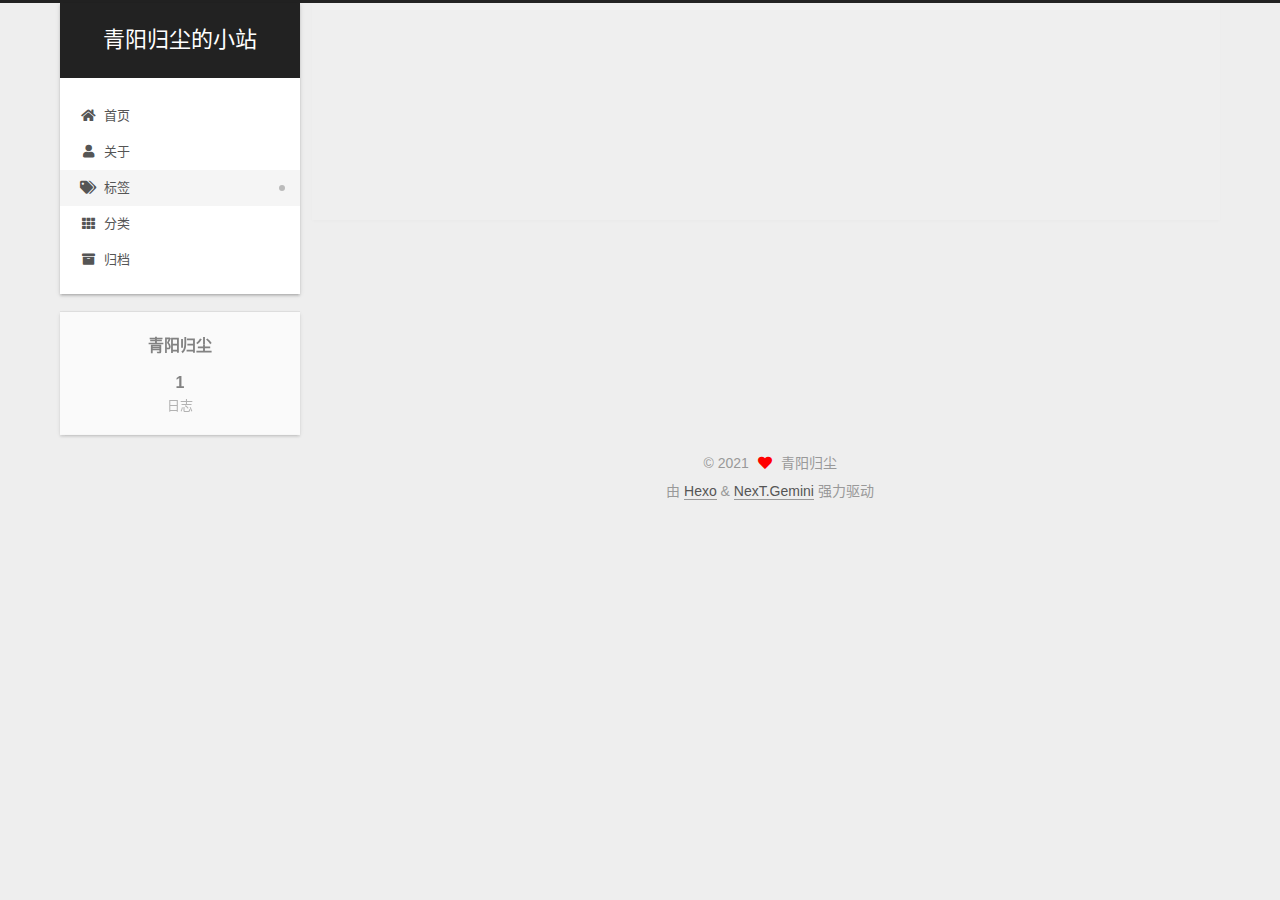
<file: tags/index.html>
<!DOCTYPE html>
<html lang="zh-CN">
<head>
  <meta charset="UTF-8">
<meta name="viewport" content="width=device-width, initial-scale=1, maximum-scale=2">
<meta name="theme-color" content="#222">
<meta name="generator" content="Hexo 5.4.0">
  <link rel="apple-touch-icon" sizes="180x180" href="/images/apple-touch-icon-next.png">
  <link rel="icon" type="image/png" sizes="32x32" href="/images/favicon-32x32-next.png">
  <link rel="icon" type="image/png" sizes="16x16" href="/images/favicon-16x16-next.png">
  <link rel="mask-icon" href="/images/logo.svg" color="#222">

<link rel="stylesheet" href="/css/main.css">


<link rel="stylesheet" href="/lib/font-awesome/css/all.min.css">

<script id="hexo-configurations">
    var NexT = window.NexT || {};
    var CONFIG = {"hostname":"example.com","root":"/","scheme":"Gemini","version":"7.8.0","exturl":false,"sidebar":{"position":"left","display":"post","padding":18,"offset":12,"onmobile":false},"copycode":{"enable":false,"show_result":false,"style":null},"back2top":{"enable":true,"sidebar":false,"scrollpercent":false},"bookmark":{"enable":false,"color":"#222","save":"auto"},"fancybox":false,"mediumzoom":false,"lazyload":false,"pangu":false,"comments":{"style":"tabs","active":null,"storage":true,"lazyload":false,"nav":null},"algolia":{"hits":{"per_page":10},"labels":{"input_placeholder":"Search for Posts","hits_empty":"We didn't find any results for the search: ${query}","hits_stats":"${hits} results found in ${time} ms"}},"localsearch":{"enable":false,"trigger":"auto","top_n_per_article":1,"unescape":false,"preload":false},"motion":{"enable":true,"async":false,"transition":{"post_block":"fadeIn","post_header":"slideDownIn","post_body":"slideDownIn","coll_header":"slideLeftIn","sidebar":"slideUpIn"}}};
  </script>

  <meta property="og:type" content="website">
<meta property="og:title" content="tags">
<meta property="og:url" content="http://example.com/tags/index.html">
<meta property="og:site_name" content="青阳归尘的小站">
<meta property="og:locale" content="zh_CN">
<meta property="article:published_time" content="2021-08-10T06:36:48.000Z">
<meta property="article:modified_time" content="2021-08-10T06:37:48.860Z">
<meta property="article:author" content="青阳归尘">
<meta name="twitter:card" content="summary">

<link rel="canonical" href="http://example.com/tags/">


<script id="page-configurations">
  // https://hexo.io/docs/variables.html
  CONFIG.page = {
    sidebar: "",
    isHome : false,
    isPost : false,
    lang   : 'zh-CN'
  };
</script>

  <title>tags | 青阳归尘的小站
</title>
  






  <noscript>
  <style>
  .use-motion .brand,
  .use-motion .menu-item,
  .sidebar-inner,
  .use-motion .post-block,
  .use-motion .pagination,
  .use-motion .comments,
  .use-motion .post-header,
  .use-motion .post-body,
  .use-motion .collection-header { opacity: initial; }

  .use-motion .site-title,
  .use-motion .site-subtitle {
    opacity: initial;
    top: initial;
  }

  .use-motion .logo-line-before i { left: initial; }
  .use-motion .logo-line-after i { right: initial; }
  </style>
</noscript>

</head>

<body itemscope itemtype="http://schema.org/WebPage">
  <div class="container use-motion">
    <div class="headband"></div>

    <header class="header" itemscope itemtype="http://schema.org/WPHeader">
      <div class="header-inner"><div class="site-brand-container">
  <div class="site-nav-toggle">
    <div class="toggle" aria-label="切换导航栏">
      <span class="toggle-line toggle-line-first"></span>
      <span class="toggle-line toggle-line-middle"></span>
      <span class="toggle-line toggle-line-last"></span>
    </div>
  </div>

  <div class="site-meta">

    <a href="/" class="brand" rel="start">
      <span class="logo-line-before"><i></i></span>
      <h1 class="site-title">青阳归尘的小站</h1>
      <span class="logo-line-after"><i></i></span>
    </a>
  </div>

  <div class="site-nav-right">
    <div class="toggle popup-trigger">
    </div>
  </div>
</div>




<nav class="site-nav">
  <ul id="menu" class="main-menu menu">
        <li class="menu-item menu-item-home">

    <a href="/" rel="section"><i class="fa fa-home fa-fw"></i>首页</a>

  </li>
        <li class="menu-item menu-item-about">

    <a href="/about/" rel="section"><i class="fa fa-user fa-fw"></i>关于</a>

  </li>
        <li class="menu-item menu-item-tags">

    <a href="/tags/" rel="section"><i class="fa fa-tags fa-fw"></i>标签</a>

  </li>
        <li class="menu-item menu-item-categories">

    <a href="/categories/" rel="section"><i class="fa fa-th fa-fw"></i>分类</a>

  </li>
        <li class="menu-item menu-item-archives">

    <a href="/archives/" rel="section"><i class="fa fa-archive fa-fw"></i>归档</a>

  </li>
  </ul>
</nav>




</div>
    </header>

    
  <div class="back-to-top">
    <i class="fa fa-arrow-up"></i>
    <span>0%</span>
  </div>


    <main class="main">
      <div class="main-inner">
        <div class="content-wrap">
          
  
  

          <div class="content page posts-expand">
            

    
    
    
    <div class="post-block" lang="zh-CN">
      <header class="post-header">

<h1 class="post-title" itemprop="name headline">tags
</h1>

<div class="post-meta">
  

</div>

</header>

      
      
      
      <div class="post-body">
          <div class="tag-cloud">
            <div class="tag-cloud-title">
              暂无标签
            </div>
            <div class="tag-cloud-tags">
              
            </div>
          </div>
        
      </div>
      
      
      
    </div>
    

    
    
    


          </div>
          

<script>
  window.addEventListener('tabs:register', () => {
    let { activeClass } = CONFIG.comments;
    if (CONFIG.comments.storage) {
      activeClass = localStorage.getItem('comments_active') || activeClass;
    }
    if (activeClass) {
      let activeTab = document.querySelector(`a[href="#comment-${activeClass}"]`);
      if (activeTab) {
        activeTab.click();
      }
    }
  });
  if (CONFIG.comments.storage) {
    window.addEventListener('tabs:click', event => {
      if (!event.target.matches('.tabs-comment .tab-content .tab-pane')) return;
      let commentClass = event.target.classList[1];
      localStorage.setItem('comments_active', commentClass);
    });
  }
</script>

        </div>
          
  
  <div class="toggle sidebar-toggle">
    <span class="toggle-line toggle-line-first"></span>
    <span class="toggle-line toggle-line-middle"></span>
    <span class="toggle-line toggle-line-last"></span>
  </div>

  <aside class="sidebar">
    <div class="sidebar-inner">

      <ul class="sidebar-nav motion-element">
        <li class="sidebar-nav-toc">
          文章目录
        </li>
        <li class="sidebar-nav-overview">
          站点概览
        </li>
      </ul>

      <!--noindex-->
      <div class="post-toc-wrap sidebar-panel">
      </div>
      <!--/noindex-->

      <div class="site-overview-wrap sidebar-panel">
        <div class="site-author motion-element" itemprop="author" itemscope itemtype="http://schema.org/Person">
  <p class="site-author-name" itemprop="name">青阳归尘</p>
  <div class="site-description" itemprop="description"></div>
</div>
<div class="site-state-wrap motion-element">
  <nav class="site-state">
      <div class="site-state-item site-state-posts">
          <a href="/archives/">
        
          <span class="site-state-item-count">1</span>
          <span class="site-state-item-name">日志</span>
        </a>
      </div>
  </nav>
</div>



      </div>

    </div>
  </aside>
  <div id="sidebar-dimmer"></div>


      </div>
    </main>

    <footer class="footer">
      <div class="footer-inner">
        

        

<div class="copyright">
  
  &copy; 
  <span itemprop="copyrightYear">2021</span>
  <span class="with-love">
    <i class="fa fa-heart"></i>
  </span>
  <span class="author" itemprop="copyrightHolder">青阳归尘</span>
</div>
  <div class="powered-by">由 <a href="https://hexo.io/" class="theme-link" rel="noopener" target="_blank">Hexo</a> & <a href="https://theme-next.org/" class="theme-link" rel="noopener" target="_blank">NexT.Gemini</a> 强力驱动
  </div>

        








      </div>
    </footer>
  </div>

  
  <script src="/lib/anime.min.js"></script>
  <script src="/lib/velocity/velocity.min.js"></script>
  <script src="/lib/velocity/velocity.ui.min.js"></script>

<script src="/js/utils.js"></script>

<script src="/js/motion.js"></script>


<script src="/js/schemes/pisces.js"></script>


<script src="/js/next-boot.js"></script>




  















  

  

</body>
</html>
</file>
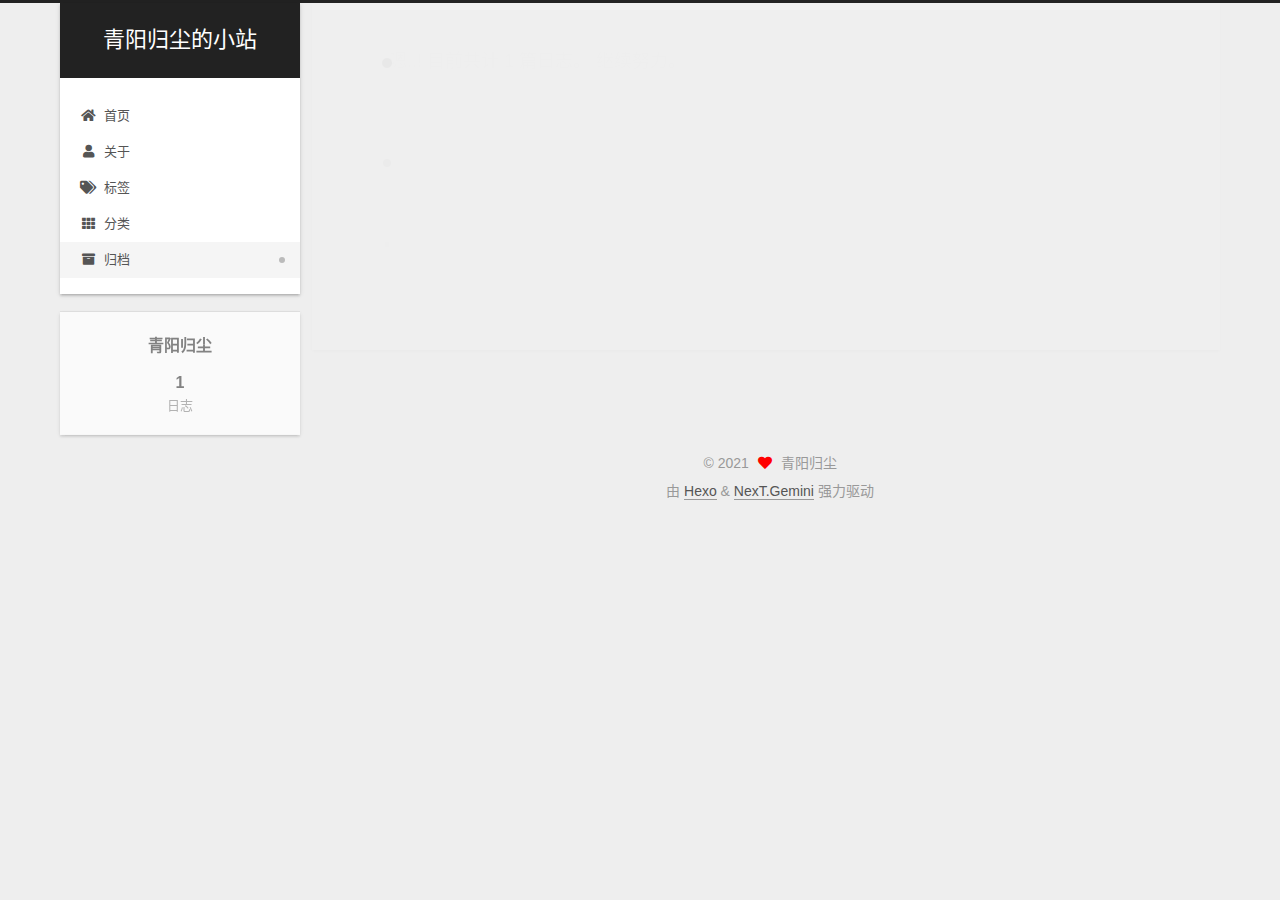
<file: archives/2021/index.html>
<!DOCTYPE html>
<html lang="zh-CN">
<head>
  <meta charset="UTF-8">
<meta name="viewport" content="width=device-width, initial-scale=1, maximum-scale=2">
<meta name="theme-color" content="#222">
<meta name="generator" content="Hexo 5.4.0">
  <link rel="apple-touch-icon" sizes="180x180" href="/images/apple-touch-icon-next.png">
  <link rel="icon" type="image/png" sizes="32x32" href="/images/favicon-32x32-next.png">
  <link rel="icon" type="image/png" sizes="16x16" href="/images/favicon-16x16-next.png">
  <link rel="mask-icon" href="/images/logo.svg" color="#222">

<link rel="stylesheet" href="/css/main.css">


<link rel="stylesheet" href="/lib/font-awesome/css/all.min.css">

<script id="hexo-configurations">
    var NexT = window.NexT || {};
    var CONFIG = {"hostname":"example.com","root":"/","scheme":"Gemini","version":"7.8.0","exturl":false,"sidebar":{"position":"left","display":"post","padding":18,"offset":12,"onmobile":false},"copycode":{"enable":false,"show_result":false,"style":null},"back2top":{"enable":true,"sidebar":false,"scrollpercent":false},"bookmark":{"enable":false,"color":"#222","save":"auto"},"fancybox":false,"mediumzoom":false,"lazyload":false,"pangu":false,"comments":{"style":"tabs","active":null,"storage":true,"lazyload":false,"nav":null},"algolia":{"hits":{"per_page":10},"labels":{"input_placeholder":"Search for Posts","hits_empty":"We didn't find any results for the search: ${query}","hits_stats":"${hits} results found in ${time} ms"}},"localsearch":{"enable":false,"trigger":"auto","top_n_per_article":1,"unescape":false,"preload":false},"motion":{"enable":true,"async":false,"transition":{"post_block":"fadeIn","post_header":"slideDownIn","post_body":"slideDownIn","coll_header":"slideLeftIn","sidebar":"slideUpIn"}}};
  </script>

  <meta property="og:type" content="website">
<meta property="og:title" content="青阳归尘的小站">
<meta property="og:url" content="http://example.com/archives/2021/index.html">
<meta property="og:site_name" content="青阳归尘的小站">
<meta property="og:locale" content="zh_CN">
<meta property="article:author" content="青阳归尘">
<meta name="twitter:card" content="summary">

<link rel="canonical" href="http://example.com/archives/2021/">


<script id="page-configurations">
  // https://hexo.io/docs/variables.html
  CONFIG.page = {
    sidebar: "",
    isHome : false,
    isPost : false,
    lang   : 'zh-CN'
  };
</script>

  <title>归档 | 青阳归尘的小站</title>
  






  <noscript>
  <style>
  .use-motion .brand,
  .use-motion .menu-item,
  .sidebar-inner,
  .use-motion .post-block,
  .use-motion .pagination,
  .use-motion .comments,
  .use-motion .post-header,
  .use-motion .post-body,
  .use-motion .collection-header { opacity: initial; }

  .use-motion .site-title,
  .use-motion .site-subtitle {
    opacity: initial;
    top: initial;
  }

  .use-motion .logo-line-before i { left: initial; }
  .use-motion .logo-line-after i { right: initial; }
  </style>
</noscript>

</head>

<body itemscope itemtype="http://schema.org/WebPage">
  <div class="container use-motion">
    <div class="headband"></div>

    <header class="header" itemscope itemtype="http://schema.org/WPHeader">
      <div class="header-inner"><div class="site-brand-container">
  <div class="site-nav-toggle">
    <div class="toggle" aria-label="切换导航栏">
      <span class="toggle-line toggle-line-first"></span>
      <span class="toggle-line toggle-line-middle"></span>
      <span class="toggle-line toggle-line-last"></span>
    </div>
  </div>

  <div class="site-meta">

    <a href="/" class="brand" rel="start">
      <span class="logo-line-before"><i></i></span>
      <h1 class="site-title">青阳归尘的小站</h1>
      <span class="logo-line-after"><i></i></span>
    </a>
  </div>

  <div class="site-nav-right">
    <div class="toggle popup-trigger">
    </div>
  </div>
</div>




<nav class="site-nav">
  <ul id="menu" class="main-menu menu">
        <li class="menu-item menu-item-home">

    <a href="/" rel="section"><i class="fa fa-home fa-fw"></i>首页</a>

  </li>
        <li class="menu-item menu-item-about">

    <a href="/about/" rel="section"><i class="fa fa-user fa-fw"></i>关于</a>

  </li>
        <li class="menu-item menu-item-tags">

    <a href="/tags/" rel="section"><i class="fa fa-tags fa-fw"></i>标签</a>

  </li>
        <li class="menu-item menu-item-categories">

    <a href="/categories/" rel="section"><i class="fa fa-th fa-fw"></i>分类</a>

  </li>
        <li class="menu-item menu-item-archives">

    <a href="/archives/" rel="section"><i class="fa fa-archive fa-fw"></i>归档</a>

  </li>
  </ul>
</nav>




</div>
    </header>

    
  <div class="back-to-top">
    <i class="fa fa-arrow-up"></i>
    <span>0%</span>
  </div>


    <main class="main">
      <div class="main-inner">
        <div class="content-wrap">
          

          <div class="content archive">
            

  
  
  
  <div class="post-block">
    <div class="posts-collapse">
      <div class="collection-title">
        <span class="collection-header">嗯..! 目前共计 1 篇日志。 继续努力。</span>
      </div>

      
    <div class="collection-year">
      <span class="collection-header">2021</span>
    </div>

  <article itemscope itemtype="http://schema.org/Article">
    <header class="post-header">

      <div class="post-meta">
        <time itemprop="dateCreated"
              datetime="2021-08-09T14:21:36+08:00"
              content="2021-08-09">
          08-09
        </time>
      </div>

      <div class="post-title">
          <a class="post-title-link" href="/2021/08/09/hello-world/" itemprop="url">
            <span itemprop="name">Hello World</span>
          </a>
      </div>

    </header>
  </article>


    </div>
  </div>
  
  
  

  



          </div>
          

<script>
  window.addEventListener('tabs:register', () => {
    let { activeClass } = CONFIG.comments;
    if (CONFIG.comments.storage) {
      activeClass = localStorage.getItem('comments_active') || activeClass;
    }
    if (activeClass) {
      let activeTab = document.querySelector(`a[href="#comment-${activeClass}"]`);
      if (activeTab) {
        activeTab.click();
      }
    }
  });
  if (CONFIG.comments.storage) {
    window.addEventListener('tabs:click', event => {
      if (!event.target.matches('.tabs-comment .tab-content .tab-pane')) return;
      let commentClass = event.target.classList[1];
      localStorage.setItem('comments_active', commentClass);
    });
  }
</script>

        </div>
          
  
  <div class="toggle sidebar-toggle">
    <span class="toggle-line toggle-line-first"></span>
    <span class="toggle-line toggle-line-middle"></span>
    <span class="toggle-line toggle-line-last"></span>
  </div>

  <aside class="sidebar">
    <div class="sidebar-inner">

      <ul class="sidebar-nav motion-element">
        <li class="sidebar-nav-toc">
          文章目录
        </li>
        <li class="sidebar-nav-overview">
          站点概览
        </li>
      </ul>

      <!--noindex-->
      <div class="post-toc-wrap sidebar-panel">
      </div>
      <!--/noindex-->

      <div class="site-overview-wrap sidebar-panel">
        <div class="site-author motion-element" itemprop="author" itemscope itemtype="http://schema.org/Person">
  <p class="site-author-name" itemprop="name">青阳归尘</p>
  <div class="site-description" itemprop="description"></div>
</div>
<div class="site-state-wrap motion-element">
  <nav class="site-state">
      <div class="site-state-item site-state-posts">
          <a href="/archives/">
        
          <span class="site-state-item-count">1</span>
          <span class="site-state-item-name">日志</span>
        </a>
      </div>
  </nav>
</div>



      </div>

    </div>
  </aside>
  <div id="sidebar-dimmer"></div>


      </div>
    </main>

    <footer class="footer">
      <div class="footer-inner">
        

        

<div class="copyright">
  
  &copy; 
  <span itemprop="copyrightYear">2021</span>
  <span class="with-love">
    <i class="fa fa-heart"></i>
  </span>
  <span class="author" itemprop="copyrightHolder">青阳归尘</span>
</div>
  <div class="powered-by">由 <a href="https://hexo.io/" class="theme-link" rel="noopener" target="_blank">Hexo</a> & <a href="https://theme-next.org/" class="theme-link" rel="noopener" target="_blank">NexT.Gemini</a> 强力驱动
  </div>

        








      </div>
    </footer>
  </div>

  
  <script src="/lib/anime.min.js"></script>
  <script src="/lib/velocity/velocity.min.js"></script>
  <script src="/lib/velocity/velocity.ui.min.js"></script>

<script src="/js/utils.js"></script>

<script src="/js/motion.js"></script>


<script src="/js/schemes/pisces.js"></script>


<script src="/js/next-boot.js"></script>




  















  

  

</body>
</html>
</file>
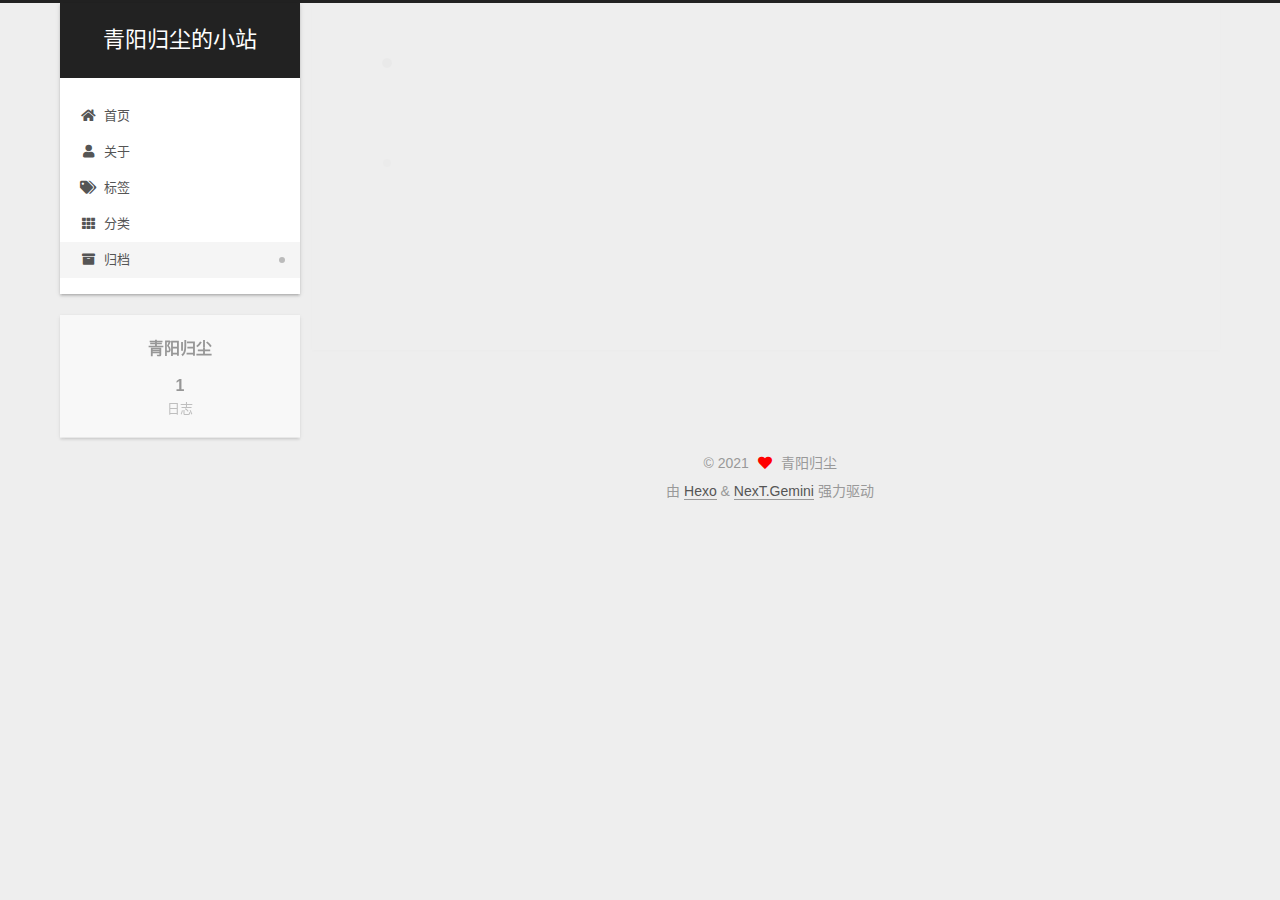
<file: archives/2021/08/index.html>
<!DOCTYPE html>
<html lang="zh-CN">
<head>
  <meta charset="UTF-8">
<meta name="viewport" content="width=device-width, initial-scale=1, maximum-scale=2">
<meta name="theme-color" content="#222">
<meta name="generator" content="Hexo 5.4.0">
  <link rel="apple-touch-icon" sizes="180x180" href="/images/apple-touch-icon-next.png">
  <link rel="icon" type="image/png" sizes="32x32" href="/images/favicon-32x32-next.png">
  <link rel="icon" type="image/png" sizes="16x16" href="/images/favicon-16x16-next.png">
  <link rel="mask-icon" href="/images/logo.svg" color="#222">

<link rel="stylesheet" href="/css/main.css">


<link rel="stylesheet" href="/lib/font-awesome/css/all.min.css">

<script id="hexo-configurations">
    var NexT = window.NexT || {};
    var CONFIG = {"hostname":"example.com","root":"/","scheme":"Gemini","version":"7.8.0","exturl":false,"sidebar":{"position":"left","display":"post","padding":18,"offset":12,"onmobile":false},"copycode":{"enable":false,"show_result":false,"style":null},"back2top":{"enable":true,"sidebar":false,"scrollpercent":false},"bookmark":{"enable":false,"color":"#222","save":"auto"},"fancybox":false,"mediumzoom":false,"lazyload":false,"pangu":false,"comments":{"style":"tabs","active":null,"storage":true,"lazyload":false,"nav":null},"algolia":{"hits":{"per_page":10},"labels":{"input_placeholder":"Search for Posts","hits_empty":"We didn't find any results for the search: ${query}","hits_stats":"${hits} results found in ${time} ms"}},"localsearch":{"enable":false,"trigger":"auto","top_n_per_article":1,"unescape":false,"preload":false},"motion":{"enable":true,"async":false,"transition":{"post_block":"fadeIn","post_header":"slideDownIn","post_body":"slideDownIn","coll_header":"slideLeftIn","sidebar":"slideUpIn"}}};
  </script>

  <meta property="og:type" content="website">
<meta property="og:title" content="青阳归尘的小站">
<meta property="og:url" content="http://example.com/archives/2021/08/index.html">
<meta property="og:site_name" content="青阳归尘的小站">
<meta property="og:locale" content="zh_CN">
<meta property="article:author" content="青阳归尘">
<meta name="twitter:card" content="summary">

<link rel="canonical" href="http://example.com/archives/2021/08/">


<script id="page-configurations">
  // https://hexo.io/docs/variables.html
  CONFIG.page = {
    sidebar: "",
    isHome : false,
    isPost : false,
    lang   : 'zh-CN'
  };
</script>

  <title>归档 | 青阳归尘的小站</title>
  






  <noscript>
  <style>
  .use-motion .brand,
  .use-motion .menu-item,
  .sidebar-inner,
  .use-motion .post-block,
  .use-motion .pagination,
  .use-motion .comments,
  .use-motion .post-header,
  .use-motion .post-body,
  .use-motion .collection-header { opacity: initial; }

  .use-motion .site-title,
  .use-motion .site-subtitle {
    opacity: initial;
    top: initial;
  }

  .use-motion .logo-line-before i { left: initial; }
  .use-motion .logo-line-after i { right: initial; }
  </style>
</noscript>

</head>

<body itemscope itemtype="http://schema.org/WebPage">
  <div class="container use-motion">
    <div class="headband"></div>

    <header class="header" itemscope itemtype="http://schema.org/WPHeader">
      <div class="header-inner"><div class="site-brand-container">
  <div class="site-nav-toggle">
    <div class="toggle" aria-label="切换导航栏">
      <span class="toggle-line toggle-line-first"></span>
      <span class="toggle-line toggle-line-middle"></span>
      <span class="toggle-line toggle-line-last"></span>
    </div>
  </div>

  <div class="site-meta">

    <a href="/" class="brand" rel="start">
      <span class="logo-line-before"><i></i></span>
      <h1 class="site-title">青阳归尘的小站</h1>
      <span class="logo-line-after"><i></i></span>
    </a>
  </div>

  <div class="site-nav-right">
    <div class="toggle popup-trigger">
    </div>
  </div>
</div>




<nav class="site-nav">
  <ul id="menu" class="main-menu menu">
        <li class="menu-item menu-item-home">

    <a href="/" rel="section"><i class="fa fa-home fa-fw"></i>首页</a>

  </li>
        <li class="menu-item menu-item-about">

    <a href="/about/" rel="section"><i class="fa fa-user fa-fw"></i>关于</a>

  </li>
        <li class="menu-item menu-item-tags">

    <a href="/tags/" rel="section"><i class="fa fa-tags fa-fw"></i>标签</a>

  </li>
        <li class="menu-item menu-item-categories">

    <a href="/categories/" rel="section"><i class="fa fa-th fa-fw"></i>分类</a>

  </li>
        <li class="menu-item menu-item-archives">

    <a href="/archives/" rel="section"><i class="fa fa-archive fa-fw"></i>归档</a>

  </li>
  </ul>
</nav>




</div>
    </header>

    
  <div class="back-to-top">
    <i class="fa fa-arrow-up"></i>
    <span>0%</span>
  </div>


    <main class="main">
      <div class="main-inner">
        <div class="content-wrap">
          

          <div class="content archive">
            

  
  
  
  <div class="post-block">
    <div class="posts-collapse">
      <div class="collection-title">
        <span class="collection-header">嗯..! 目前共计 1 篇日志。 继续努力。</span>
      </div>

      
    <div class="collection-year">
      <span class="collection-header">2021</span>
    </div>

  <article itemscope itemtype="http://schema.org/Article">
    <header class="post-header">

      <div class="post-meta">
        <time itemprop="dateCreated"
              datetime="2021-08-09T14:21:36+08:00"
              content="2021-08-09">
          08-09
        </time>
      </div>

      <div class="post-title">
          <a class="post-title-link" href="/2021/08/09/hello-world/" itemprop="url">
            <span itemprop="name">Hello World</span>
          </a>
      </div>

    </header>
  </article>


    </div>
  </div>
  
  
  

  



          </div>
          

<script>
  window.addEventListener('tabs:register', () => {
    let { activeClass } = CONFIG.comments;
    if (CONFIG.comments.storage) {
      activeClass = localStorage.getItem('comments_active') || activeClass;
    }
    if (activeClass) {
      let activeTab = document.querySelector(`a[href="#comment-${activeClass}"]`);
      if (activeTab) {
        activeTab.click();
      }
    }
  });
  if (CONFIG.comments.storage) {
    window.addEventListener('tabs:click', event => {
      if (!event.target.matches('.tabs-comment .tab-content .tab-pane')) return;
      let commentClass = event.target.classList[1];
      localStorage.setItem('comments_active', commentClass);
    });
  }
</script>

        </div>
          
  
  <div class="toggle sidebar-toggle">
    <span class="toggle-line toggle-line-first"></span>
    <span class="toggle-line toggle-line-middle"></span>
    <span class="toggle-line toggle-line-last"></span>
  </div>

  <aside class="sidebar">
    <div class="sidebar-inner">

      <ul class="sidebar-nav motion-element">
        <li class="sidebar-nav-toc">
          文章目录
        </li>
        <li class="sidebar-nav-overview">
          站点概览
        </li>
      </ul>

      <!--noindex-->
      <div class="post-toc-wrap sidebar-panel">
      </div>
      <!--/noindex-->

      <div class="site-overview-wrap sidebar-panel">
        <div class="site-author motion-element" itemprop="author" itemscope itemtype="http://schema.org/Person">
  <p class="site-author-name" itemprop="name">青阳归尘</p>
  <div class="site-description" itemprop="description"></div>
</div>
<div class="site-state-wrap motion-element">
  <nav class="site-state">
      <div class="site-state-item site-state-posts">
          <a href="/archives/">
        
          <span class="site-state-item-count">1</span>
          <span class="site-state-item-name">日志</span>
        </a>
      </div>
  </nav>
</div>



      </div>

    </div>
  </aside>
  <div id="sidebar-dimmer"></div>


      </div>
    </main>

    <footer class="footer">
      <div class="footer-inner">
        

        

<div class="copyright">
  
  &copy; 
  <span itemprop="copyrightYear">2021</span>
  <span class="with-love">
    <i class="fa fa-heart"></i>
  </span>
  <span class="author" itemprop="copyrightHolder">青阳归尘</span>
</div>
  <div class="powered-by">由 <a href="https://hexo.io/" class="theme-link" rel="noopener" target="_blank">Hexo</a> & <a href="https://theme-next.org/" class="theme-link" rel="noopener" target="_blank">NexT.Gemini</a> 强力驱动
  </div>

        








      </div>
    </footer>
  </div>

  
  <script src="/lib/anime.min.js"></script>
  <script src="/lib/velocity/velocity.min.js"></script>
  <script src="/lib/velocity/velocity.ui.min.js"></script>

<script src="/js/utils.js"></script>

<script src="/js/motion.js"></script>


<script src="/js/schemes/pisces.js"></script>


<script src="/js/next-boot.js"></script>




  















  

  

</body>
</html>
</file>
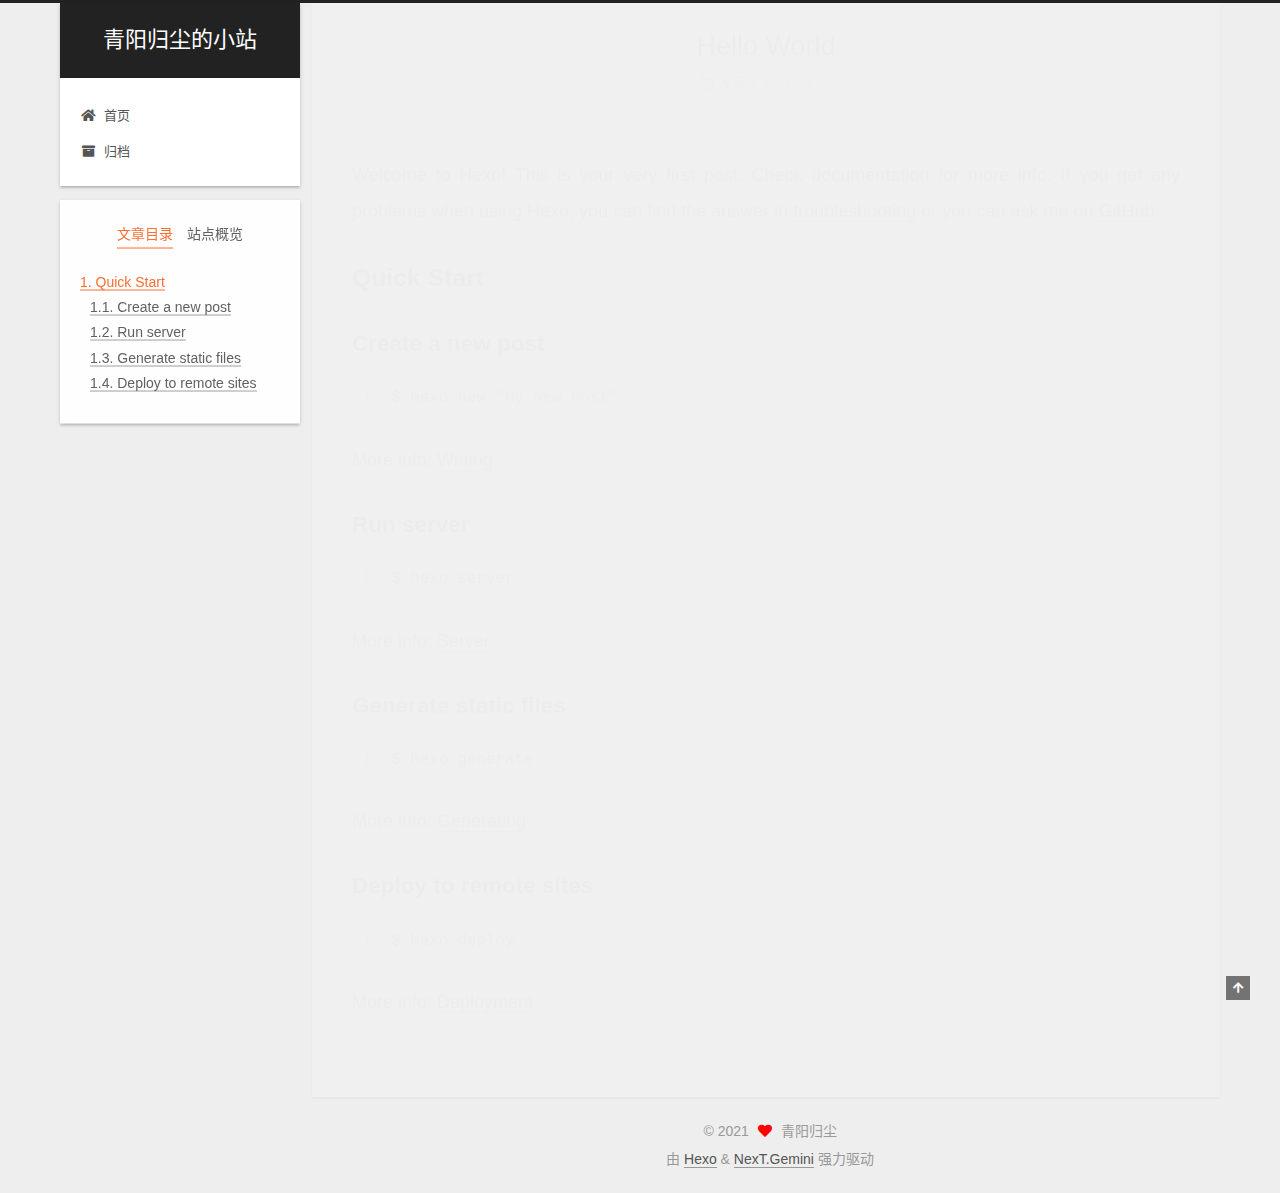
<file: 2021/08/09/hello-world/index.html>
<!DOCTYPE html>
<html lang="zh-CN">
<head>
  <meta charset="UTF-8">
<meta name="viewport" content="width=device-width, initial-scale=1, maximum-scale=2">
<meta name="theme-color" content="#222">
<meta name="generator" content="Hexo 5.4.0">
  <link rel="apple-touch-icon" sizes="180x180" href="/images/apple-touch-icon-next.png">
  <link rel="icon" type="image/png" sizes="32x32" href="/images/favicon-32x32-next.png">
  <link rel="icon" type="image/png" sizes="16x16" href="/images/favicon-16x16-next.png">
  <link rel="mask-icon" href="/images/logo.svg" color="#222">

<link rel="stylesheet" href="/css/main.css">


<link rel="stylesheet" href="/lib/font-awesome/css/all.min.css">

<script id="hexo-configurations">
    var NexT = window.NexT || {};
    var CONFIG = {"hostname":"example.com","root":"/","scheme":"Gemini","version":"7.8.0","exturl":false,"sidebar":{"position":"left","display":"post","padding":18,"offset":12,"onmobile":false},"copycode":{"enable":false,"show_result":false,"style":null},"back2top":{"enable":true,"sidebar":false,"scrollpercent":false},"bookmark":{"enable":false,"color":"#222","save":"auto"},"fancybox":false,"mediumzoom":false,"lazyload":false,"pangu":false,"comments":{"style":"tabs","active":null,"storage":true,"lazyload":false,"nav":null},"algolia":{"hits":{"per_page":10},"labels":{"input_placeholder":"Search for Posts","hits_empty":"We didn't find any results for the search: ${query}","hits_stats":"${hits} results found in ${time} ms"}},"localsearch":{"enable":false,"trigger":"auto","top_n_per_article":1,"unescape":false,"preload":false},"motion":{"enable":true,"async":false,"transition":{"post_block":"fadeIn","post_header":"slideDownIn","post_body":"slideDownIn","coll_header":"slideLeftIn","sidebar":"slideUpIn"}}};
  </script>

  <meta name="description" content="Welcome to Hexo! This is your very first post. Check documentation for more info. If you get any problems when using Hexo, you can find the answer in troubleshooting or you can ask me on GitHub. Quick">
<meta property="og:type" content="article">
<meta property="og:title" content="Hello World">
<meta property="og:url" content="http://example.com/2021/08/09/hello-world/index.html">
<meta property="og:site_name" content="青阳归尘的小站">
<meta property="og:description" content="Welcome to Hexo! This is your very first post. Check documentation for more info. If you get any problems when using Hexo, you can find the answer in troubleshooting or you can ask me on GitHub. Quick">
<meta property="og:locale" content="zh_CN">
<meta property="article:published_time" content="2021-08-09T06:21:36.800Z">
<meta property="article:modified_time" content="2021-08-09T06:21:36.800Z">
<meta property="article:author" content="青阳归尘">
<meta name="twitter:card" content="summary">

<link rel="canonical" href="http://example.com/2021/08/09/hello-world/">


<script id="page-configurations">
  // https://hexo.io/docs/variables.html
  CONFIG.page = {
    sidebar: "",
    isHome : false,
    isPost : true,
    lang   : 'zh-CN'
  };
</script>

  <title>Hello World | 青阳归尘的小站</title>
  






  <noscript>
  <style>
  .use-motion .brand,
  .use-motion .menu-item,
  .sidebar-inner,
  .use-motion .post-block,
  .use-motion .pagination,
  .use-motion .comments,
  .use-motion .post-header,
  .use-motion .post-body,
  .use-motion .collection-header { opacity: initial; }

  .use-motion .site-title,
  .use-motion .site-subtitle {
    opacity: initial;
    top: initial;
  }

  .use-motion .logo-line-before i { left: initial; }
  .use-motion .logo-line-after i { right: initial; }
  </style>
</noscript>

</head>

<body itemscope itemtype="http://schema.org/WebPage">
  <div class="container use-motion">
    <div class="headband"></div>

    <header class="header" itemscope itemtype="http://schema.org/WPHeader">
      <div class="header-inner"><div class="site-brand-container">
  <div class="site-nav-toggle">
    <div class="toggle" aria-label="切换导航栏">
      <span class="toggle-line toggle-line-first"></span>
      <span class="toggle-line toggle-line-middle"></span>
      <span class="toggle-line toggle-line-last"></span>
    </div>
  </div>

  <div class="site-meta">

    <a href="/" class="brand" rel="start">
      <span class="logo-line-before"><i></i></span>
      <h1 class="site-title">青阳归尘的小站</h1>
      <span class="logo-line-after"><i></i></span>
    </a>
  </div>

  <div class="site-nav-right">
    <div class="toggle popup-trigger">
    </div>
  </div>
</div>




<nav class="site-nav">
  <ul id="menu" class="main-menu menu">
        <li class="menu-item menu-item-home">

    <a href="/" rel="section"><i class="fa fa-home fa-fw"></i>首页</a>

  </li>
        <li class="menu-item menu-item-archives">

    <a href="/archives/" rel="section"><i class="fa fa-archive fa-fw"></i>归档</a>

  </li>
  </ul>
</nav>




</div>
    </header>

    
  <div class="back-to-top">
    <i class="fa fa-arrow-up"></i>
    <span>0%</span>
  </div>


    <main class="main">
      <div class="main-inner">
        <div class="content-wrap">
          

          <div class="content post posts-expand">
            

    
  
  
  <article itemscope itemtype="http://schema.org/Article" class="post-block" lang="zh-CN">
    <link itemprop="mainEntityOfPage" href="http://example.com/2021/08/09/hello-world/">

    <span hidden itemprop="author" itemscope itemtype="http://schema.org/Person">
      <meta itemprop="image" content="/images/avatar.gif">
      <meta itemprop="name" content="青阳归尘">
      <meta itemprop="description" content="">
    </span>

    <span hidden itemprop="publisher" itemscope itemtype="http://schema.org/Organization">
      <meta itemprop="name" content="青阳归尘的小站">
    </span>
      <header class="post-header">
        <h1 class="post-title" itemprop="name headline">
          Hello World
        </h1>

        <div class="post-meta">
            <span class="post-meta-item">
              <span class="post-meta-item-icon">
                <i class="far fa-calendar"></i>
              </span>
              <span class="post-meta-item-text">发表于</span>

              <time title="创建时间：2021-08-09 14:21:36" itemprop="dateCreated datePublished" datetime="2021-08-09T14:21:36+08:00">2021-08-09</time>
            </span>

          

        </div>
      </header>

    
    
    
    <div class="post-body" itemprop="articleBody">

      
        <p>Welcome to <a target="_blank" rel="noopener" href="https://hexo.io/">Hexo</a>! This is your very first post. Check <a target="_blank" rel="noopener" href="https://hexo.io/docs/">documentation</a> for more info. If you get any problems when using Hexo, you can find the answer in <a target="_blank" rel="noopener" href="https://hexo.io/docs/troubleshooting.html">troubleshooting</a> or you can ask me on <a target="_blank" rel="noopener" href="https://github.com/hexojs/hexo/issues">GitHub</a>.</p>
<h2 id="Quick-Start"><a href="#Quick-Start" class="headerlink" title="Quick Start"></a>Quick Start</h2><h3 id="Create-a-new-post"><a href="#Create-a-new-post" class="headerlink" title="Create a new post"></a>Create a new post</h3><figure class="highlight bash"><table><tr><td class="gutter"><pre><span class="line">1</span><br></pre></td><td class="code"><pre><span class="line">$ hexo new <span class="string">&quot;My New Post&quot;</span></span><br></pre></td></tr></table></figure>

<p>More info: <a target="_blank" rel="noopener" href="https://hexo.io/docs/writing.html">Writing</a></p>
<h3 id="Run-server"><a href="#Run-server" class="headerlink" title="Run server"></a>Run server</h3><figure class="highlight bash"><table><tr><td class="gutter"><pre><span class="line">1</span><br></pre></td><td class="code"><pre><span class="line">$ hexo server</span><br></pre></td></tr></table></figure>

<p>More info: <a target="_blank" rel="noopener" href="https://hexo.io/docs/server.html">Server</a></p>
<h3 id="Generate-static-files"><a href="#Generate-static-files" class="headerlink" title="Generate static files"></a>Generate static files</h3><figure class="highlight bash"><table><tr><td class="gutter"><pre><span class="line">1</span><br></pre></td><td class="code"><pre><span class="line">$ hexo generate</span><br></pre></td></tr></table></figure>

<p>More info: <a target="_blank" rel="noopener" href="https://hexo.io/docs/generating.html">Generating</a></p>
<h3 id="Deploy-to-remote-sites"><a href="#Deploy-to-remote-sites" class="headerlink" title="Deploy to remote sites"></a>Deploy to remote sites</h3><figure class="highlight bash"><table><tr><td class="gutter"><pre><span class="line">1</span><br></pre></td><td class="code"><pre><span class="line">$ hexo deploy</span><br></pre></td></tr></table></figure>

<p>More info: <a target="_blank" rel="noopener" href="https://hexo.io/docs/one-command-deployment.html">Deployment</a></p>

    </div>

    
    
    

      <footer class="post-footer">

        


        
      </footer>
    
  </article>
  
  
  



          </div>
          

<script>
  window.addEventListener('tabs:register', () => {
    let { activeClass } = CONFIG.comments;
    if (CONFIG.comments.storage) {
      activeClass = localStorage.getItem('comments_active') || activeClass;
    }
    if (activeClass) {
      let activeTab = document.querySelector(`a[href="#comment-${activeClass}"]`);
      if (activeTab) {
        activeTab.click();
      }
    }
  });
  if (CONFIG.comments.storage) {
    window.addEventListener('tabs:click', event => {
      if (!event.target.matches('.tabs-comment .tab-content .tab-pane')) return;
      let commentClass = event.target.classList[1];
      localStorage.setItem('comments_active', commentClass);
    });
  }
</script>

        </div>
          
  
  <div class="toggle sidebar-toggle">
    <span class="toggle-line toggle-line-first"></span>
    <span class="toggle-line toggle-line-middle"></span>
    <span class="toggle-line toggle-line-last"></span>
  </div>

  <aside class="sidebar">
    <div class="sidebar-inner">

      <ul class="sidebar-nav motion-element">
        <li class="sidebar-nav-toc">
          文章目录
        </li>
        <li class="sidebar-nav-overview">
          站点概览
        </li>
      </ul>

      <!--noindex-->
      <div class="post-toc-wrap sidebar-panel">
          <div class="post-toc motion-element"><ol class="nav"><li class="nav-item nav-level-2"><a class="nav-link" href="#Quick-Start"><span class="nav-number">1.</span> <span class="nav-text">Quick Start</span></a><ol class="nav-child"><li class="nav-item nav-level-3"><a class="nav-link" href="#Create-a-new-post"><span class="nav-number">1.1.</span> <span class="nav-text">Create a new post</span></a></li><li class="nav-item nav-level-3"><a class="nav-link" href="#Run-server"><span class="nav-number">1.2.</span> <span class="nav-text">Run server</span></a></li><li class="nav-item nav-level-3"><a class="nav-link" href="#Generate-static-files"><span class="nav-number">1.3.</span> <span class="nav-text">Generate static files</span></a></li><li class="nav-item nav-level-3"><a class="nav-link" href="#Deploy-to-remote-sites"><span class="nav-number">1.4.</span> <span class="nav-text">Deploy to remote sites</span></a></li></ol></li></ol></div>
      </div>
      <!--/noindex-->

      <div class="site-overview-wrap sidebar-panel">
        <div class="site-author motion-element" itemprop="author" itemscope itemtype="http://schema.org/Person">
  <p class="site-author-name" itemprop="name">青阳归尘</p>
  <div class="site-description" itemprop="description"></div>
</div>
<div class="site-state-wrap motion-element">
  <nav class="site-state">
      <div class="site-state-item site-state-posts">
          <a href="/archives/">
        
          <span class="site-state-item-count">1</span>
          <span class="site-state-item-name">日志</span>
        </a>
      </div>
  </nav>
</div>



      </div>

    </div>
  </aside>
  <div id="sidebar-dimmer"></div>


      </div>
    </main>

    <footer class="footer">
      <div class="footer-inner">
        

        

<div class="copyright">
  
  &copy; 
  <span itemprop="copyrightYear">2021</span>
  <span class="with-love">
    <i class="fa fa-heart"></i>
  </span>
  <span class="author" itemprop="copyrightHolder">青阳归尘</span>
</div>
  <div class="powered-by">由 <a href="https://hexo.io/" class="theme-link" rel="noopener" target="_blank">Hexo</a> & <a href="https://theme-next.org/" class="theme-link" rel="noopener" target="_blank">NexT.Gemini</a> 强力驱动
  </div>

        








      </div>
    </footer>
  </div>

  
  <script src="/lib/anime.min.js"></script>
  <script src="/lib/velocity/velocity.min.js"></script>
  <script src="/lib/velocity/velocity.ui.min.js"></script>

<script src="/js/utils.js"></script>

<script src="/js/motion.js"></script>


<script src="/js/schemes/pisces.js"></script>


<script src="/js/next-boot.js"></script>




  















  

  

</body>
</html>
</file>
<file: css/main.css>
:root {
  --body-bg-color: #eee;
  --content-bg-color: #fff;
  --card-bg-color: #f5f5f5;
  --text-color: #555;
  --blockquote-color: #666;
  --link-color: #555;
  --link-hover-color: #222;
  --brand-color: #fff;
  --brand-hover-color: #fff;
  --table-row-odd-bg-color: #f9f9f9;
  --table-row-hover-bg-color: #f5f5f5;
  --menu-item-bg-color: #f5f5f5;
  --btn-default-bg: #fff;
  --btn-default-color: #555;
  --btn-default-border-color: #555;
  --btn-default-hover-bg: #222;
  --btn-default-hover-color: #fff;
  --btn-default-hover-border-color: #222;
}
html {
  line-height: 1.15; /* 1 */
  -webkit-text-size-adjust: 100%; /* 2 */
}
body {
  margin: 0;
}
main {
  display: block;
}
h1 {
  font-size: 2em;
  margin: 0.67em 0;
}
hr {
  box-sizing: content-box; /* 1 */
  height: 0; /* 1 */
  overflow: visible; /* 2 */
}
pre {
  font-family: monospace, monospace; /* 1 */
  font-size: 1em; /* 2 */
}
a {
  background: transparent;
}
abbr[title] {
  border-bottom: none; /* 1 */
  text-decoration: underline; /* 2 */
  text-decoration: underline dotted; /* 2 */
}
b,
strong {
  font-weight: bolder;
}
code,
kbd,
samp {
  font-family: monospace, monospace; /* 1 */
  font-size: 1em; /* 2 */
}
small {
  font-size: 80%;
}
sub,
sup {
  font-size: 75%;
  line-height: 0;
  position: relative;
  vertical-align: baseline;
}
sub {
  bottom: -0.25em;
}
sup {
  top: -0.5em;
}
img {
  border-style: none;
}
button,
input,
optgroup,
select,
textarea {
  font-family: inherit; /* 1 */
  font-size: 100%; /* 1 */
  line-height: 1.15; /* 1 */
  margin: 0; /* 2 */
}
button,
input {
/* 1 */
  overflow: visible;
}
button,
select {
/* 1 */
  text-transform: none;
}
button,
[type='button'],
[type='reset'],
[type='submit'] {
  -webkit-appearance: button;
}
button::-moz-focus-inner,
[type='button']::-moz-focus-inner,
[type='reset']::-moz-focus-inner,
[type='submit']::-moz-focus-inner {
  border-style: none;
  padding: 0;
}
button:-moz-focusring,
[type='button']:-moz-focusring,
[type='reset']:-moz-focusring,
[type='submit']:-moz-focusring {
  outline: 1px dotted ButtonText;
}
fieldset {
  padding: 0.35em 0.75em 0.625em;
}
legend {
  box-sizing: border-box; /* 1 */
  color: inherit; /* 2 */
  display: table; /* 1 */
  max-width: 100%; /* 1 */
  padding: 0; /* 3 */
  white-space: normal; /* 1 */
}
progress {
  vertical-align: baseline;
}
textarea {
  overflow: auto;
}
[type='checkbox'],
[type='radio'] {
  box-sizing: border-box; /* 1 */
  padding: 0; /* 2 */
}
[type='number']::-webkit-inner-spin-button,
[type='number']::-webkit-outer-spin-button {
  height: auto;
}
[type='search'] {
  outline-offset: -2px; /* 2 */
  -webkit-appearance: textfield; /* 1 */
}
[type='search']::-webkit-search-decoration {
  -webkit-appearance: none;
}
::-webkit-file-upload-button {
  font: inherit; /* 2 */
  -webkit-appearance: button; /* 1 */
}
details {
  display: block;
}
summary {
  display: list-item;
}
template {
  display: none;
}
[hidden] {
  display: none;
}
::selection {
  background: #262a30;
  color: #eee;
}
html,
body {
  height: 100%;
}
body {
  background: var(--body-bg-color);
  color: var(--text-color);
  font-family: 'Lato', "PingFang SC", "Microsoft YaHei", sans-serif;
  font-size: 1em;
  line-height: 2;
}
@media (max-width: 991px) {
  body {
    padding-left: 0 !important;
    padding-right: 0 !important;
  }
}
h1,
h2,
h3,
h4,
h5,
h6 {
  font-family: 'Lato', "PingFang SC", "Microsoft YaHei", sans-serif;
  font-weight: bold;
  line-height: 1.5;
  margin: 20px 0 15px;
}
h1 {
  font-size: 1.5em;
}
h2 {
  font-size: 1.375em;
}
h3 {
  font-size: 1.25em;
}
h4 {
  font-size: 1.125em;
}
h5 {
  font-size: 1em;
}
h6 {
  font-size: 0.875em;
}
p {
  margin: 0 0 20px 0;
}
a,
span.exturl {
  border-bottom: 1px solid #999;
  color: var(--link-color);
  outline: 0;
  text-decoration: none;
  overflow-wrap: break-word;
  word-wrap: break-word;
  cursor: pointer;
}
a:hover,
span.exturl:hover {
  border-bottom-color: var(--link-hover-color);
  color: var(--link-hover-color);
}
iframe,
img,
video {
  display: block;
  margin-left: auto;
  margin-right: auto;
  max-width: 100%;
}
hr {
  background-image: repeating-linear-gradient(-45deg, #ddd, #ddd 4px, transparent 4px, transparent 8px);
  border: 0;
  height: 3px;
  margin: 40px 0;
}
blockquote {
  border-left: 4px solid #ddd;
  color: var(--blockquote-color);
  margin: 0;
  padding: 0 15px;
}
blockquote cite::before {
  content: '-';
  padding: 0 5px;
}
dt {
  font-weight: bold;
}
dd {
  margin: 0;
  padding: 0;
}
kbd {
  background-color: #f5f5f5;
  background-image: linear-gradient(#eee, #fff, #eee);
  border: 1px solid #ccc;
  border-radius: 0.2em;
  box-shadow: 0.1em 0.1em 0.2em rgba(0,0,0,0.1);
  color: #555;
  font-family: inherit;
  padding: 0.1em 0.3em;
  white-space: nowrap;
}
.table-container {
  overflow: auto;
}
table {
  border-collapse: collapse;
  border-spacing: 0;
  font-size: 0.875em;
  margin: 0 0 20px 0;
  width: 100%;
}
tbody tr:nth-of-type(odd) {
  background: var(--table-row-odd-bg-color);
}
tbody tr:hover {
  background: var(--table-row-hover-bg-color);
}
caption,
th,
td {
  font-weight: normal;
  padding: 8px;
  vertical-align: middle;
}
th,
td {
  border: 1px solid #ddd;
  border-bottom: 3px solid #ddd;
}
th {
  font-weight: 700;
  padding-bottom: 10px;
}
td {
  border-bottom-width: 1px;
}
.btn {
  background: var(--btn-default-bg);
  border: 2px solid var(--btn-default-border-color);
  border-radius: 2px;
  color: var(--btn-default-color);
  display: inline-block;
  font-size: 0.875em;
  line-height: 2;
  padding: 0 20px;
  text-decoration: none;
  transition-property: background-color;
  transition-delay: 0s;
  transition-duration: 0.2s;
  transition-timing-function: ease-in-out;
}
.btn:hover {
  background: var(--btn-default-hover-bg);
  border-color: var(--btn-default-hover-border-color);
  color: var(--btn-default-hover-color);
}
.btn + .btn {
  margin: 0 0 8px 8px;
}
.btn .fa-fw {
  text-align: left;
  width: 1.285714285714286em;
}
.toggle {
  line-height: 0;
}
.toggle .toggle-line {
  background: #fff;
  display: inline-block;
  height: 2px;
  left: 0;
  position: relative;
  top: 0;
  transition: all 0.4s;
  vertical-align: top;
  width: 100%;
}
.toggle .toggle-line:not(:first-child) {
  margin-top: 3px;
}
.toggle.toggle-arrow .toggle-line-first {
  left: 50%;
  top: 2px;
  transform: rotate(45deg);
  width: 50%;
}
.toggle.toggle-arrow .toggle-line-middle {
  left: 2px;
  width: 90%;
}
.toggle.toggle-arrow .toggle-line-last {
  left: 50%;
  top: -2px;
  transform: rotate(-45deg);
  width: 50%;
}
.toggle.toggle-close .toggle-line-first {
  transform: rotate(-45deg);
  top: 5px;
}
.toggle.toggle-close .toggle-line-middle {
  opacity: 0;
}
.toggle.toggle-close .toggle-line-last {
  transform: rotate(45deg);
  top: -5px;
}
.highlight,
pre {
  background: #f7f7f7;
  color: #4d4d4c;
  line-height: 1.6;
  margin: 0 auto 20px;
}
pre,
code {
  font-family: consolas, Menlo, monospace, "PingFang SC", "Microsoft YaHei";
}
code {
  background: #eee;
  border-radius: 3px;
  color: #555;
  padding: 2px 4px;
  overflow-wrap: break-word;
  word-wrap: break-word;
}
.highlight *::selection {
  background: #d6d6d6;
}
.highlight pre {
  border: 0;
  margin: 0;
  padding: 10px 0;
}
.highlight table {
  border: 0;
  margin: 0;
  width: auto;
}
.highlight td {
  border: 0;
  padding: 0;
}
.highlight figcaption {
  background: #eff2f3;
  color: #4d4d4c;
  display: flex;
  font-size: 0.875em;
  justify-content: space-between;
  line-height: 1.2;
  padding: 0.5em;
}
.highlight figcaption a {
  color: #4d4d4c;
}
.highlight figcaption a:hover {
  border-bottom-color: #4d4d4c;
}
.highlight .gutter {
  -moz-user-select: none;
  -ms-user-select: none;
  -webkit-user-select: none;
  user-select: none;
}
.highlight .gutter pre {
  background: #eff2f3;
  color: #869194;
  padding-left: 10px;
  padding-right: 10px;
  text-align: right;
}
.highlight .code pre {
  background: #f7f7f7;
  padding-left: 10px;
  width: 100%;
}
.gist table {
  width: auto;
}
.gist table td {
  border: 0;
}
pre {
  overflow: auto;
  padding: 10px;
}
pre code {
  background: none;
  color: #4d4d4c;
  font-size: 0.875em;
  padding: 0;
  text-shadow: none;
}
pre .deletion {
  background: #fdd;
}
pre .addition {
  background: #dfd;
}
pre .meta {
  color: #eab700;
  -moz-user-select: none;
  -ms-user-select: none;
  -webkit-user-select: none;
  user-select: none;
}
pre .comment {
  color: #8e908c;
}
pre .variable,
pre .attribute,
pre .tag,
pre .name,
pre .regexp,
pre .ruby .constant,
pre .xml .tag .title,
pre .xml .pi,
pre .xml .doctype,
pre .html .doctype,
pre .css .id,
pre .css .class,
pre .css .pseudo {
  color: #c82829;
}
pre .number,
pre .preprocessor,
pre .built_in,
pre .builtin-name,
pre .literal,
pre .params,
pre .constant,
pre .command {
  color: #f5871f;
}
pre .ruby .class .title,
pre .css .rules .attribute,
pre .string,
pre .symbol,
pre .value,
pre .inheritance,
pre .header,
pre .ruby .symbol,
pre .xml .cdata,
pre .special,
pre .formula {
  color: #718c00;
}
pre .title,
pre .css .hexcolor {
  color: #3e999f;
}
pre .function,
pre .python .decorator,
pre .python .title,
pre .ruby .function .title,
pre .ruby .title .keyword,
pre .perl .sub,
pre .javascript .title,
pre .coffeescript .title {
  color: #4271ae;
}
pre .keyword,
pre .javascript .function {
  color: #8959a8;
}
.blockquote-center {
  border-left: none;
  margin: 40px 0;
  padding: 0;
  position: relative;
  text-align: center;
}
.blockquote-center .fa {
  display: block;
  opacity: 0.6;
  position: absolute;
  width: 100%;
}
.blockquote-center .fa-quote-left {
  border-top: 1px solid #ccc;
  text-align: left;
  top: -20px;
}
.blockquote-center .fa-quote-right {
  border-bottom: 1px solid #ccc;
  text-align: right;
  bottom: -20px;
}
.blockquote-center p,
.blockquote-center div {
  text-align: center;
}
.post-body .group-picture img {
  margin: 0 auto;
  padding: 0 3px;
}
.group-picture-row {
  margin-bottom: 6px;
  overflow: hidden;
}
.group-picture-column {
  float: left;
  margin-bottom: 10px;
}
.post-body .label {
  color: #555;
  display: inline;
  padding: 0 2px;
}
.post-body .label.default {
  background: #f0f0f0;
}
.post-body .label.primary {
  background: #efe6f7;
}
.post-body .label.info {
  background: #e5f2f8;
}
.post-body .label.success {
  background: #e7f4e9;
}
.post-body .label.warning {
  background: #fcf6e1;
}
.post-body .label.danger {
  background: #fae8eb;
}
.post-body .tabs {
  margin-bottom: 20px;
}
.post-body .tabs,
.tabs-comment {
  display: block;
  padding-top: 10px;
  position: relative;
}
.post-body .tabs ul.nav-tabs,
.tabs-comment ul.nav-tabs {
  display: flex;
  flex-wrap: wrap;
  margin: 0;
  margin-bottom: -1px;
  padding: 0;
}
@media (max-width: 413px) {
  .post-body .tabs ul.nav-tabs,
  .tabs-comment ul.nav-tabs {
    display: block;
    margin-bottom: 5px;
  }
}
.post-body .tabs ul.nav-tabs li.tab,
.tabs-comment ul.nav-tabs li.tab {
  border-bottom: 1px solid #ddd;
  border-left: 1px solid transparent;
  border-right: 1px solid transparent;
  border-top: 3px solid transparent;
  flex-grow: 1;
  list-style-type: none;
  border-radius: 0 0 0 0;
}
@media (max-width: 413px) {
  .post-body .tabs ul.nav-tabs li.tab,
  .tabs-comment ul.nav-tabs li.tab {
    border-bottom: 1px solid transparent;
    border-left: 3px solid transparent;
    border-right: 1px solid transparent;
    border-top: 1px solid transparent;
  }
}
@media (max-width: 413px) {
  .post-body .tabs ul.nav-tabs li.tab,
  .tabs-comment ul.nav-tabs li.tab {
    border-radius: 0;
  }
}
.post-body .tabs ul.nav-tabs li.tab a,
.tabs-comment ul.nav-tabs li.tab a {
  border-bottom: initial;
  display: block;
  line-height: 1.8;
  outline: 0;
  padding: 0.25em 0.75em;
  text-align: center;
  transition-delay: 0s;
  transition-duration: 0.2s;
  transition-timing-function: ease-out;
}
.post-body .tabs ul.nav-tabs li.tab a i,
.tabs-comment ul.nav-tabs li.tab a i {
  width: 1.285714285714286em;
}
.post-body .tabs ul.nav-tabs li.tab.active,
.tabs-comment ul.nav-tabs li.tab.active {
  border-bottom: 1px solid transparent;
  border-left: 1px solid #ddd;
  border-right: 1px solid #ddd;
  border-top: 3px solid #fc6423;
}
@media (max-width: 413px) {
  .post-body .tabs ul.nav-tabs li.tab.active,
  .tabs-comment ul.nav-tabs li.tab.active {
    border-bottom: 1px solid #ddd;
    border-left: 3px solid #fc6423;
    border-right: 1px solid #ddd;
    border-top: 1px solid #ddd;
  }
}
.post-body .tabs ul.nav-tabs li.tab.active a,
.tabs-comment ul.nav-tabs li.tab.active a {
  color: var(--link-color);
  cursor: default;
}
.post-body .tabs .tab-content .tab-pane,
.tabs-comment .tab-content .tab-pane {
  border: 1px solid #ddd;
  border-top: 0;
  padding: 20px 20px 0 20px;
  border-radius: 0;
}
.post-body .tabs .tab-content .tab-pane:not(.active),
.tabs-comment .tab-content .tab-pane:not(.active) {
  display: none;
}
.post-body .tabs .tab-content .tab-pane.active,
.tabs-comment .tab-content .tab-pane.active {
  display: block;
}
.post-body .tabs .tab-content .tab-pane.active:nth-of-type(1),
.tabs-comment .tab-content .tab-pane.active:nth-of-type(1) {
  border-radius: 0 0 0 0;
}
@media (max-width: 413px) {
  .post-body .tabs .tab-content .tab-pane.active:nth-of-type(1),
  .tabs-comment .tab-content .tab-pane.active:nth-of-type(1) {
    border-radius: 0;
  }
}
.post-body .note {
  border-radius: 3px;
  margin-bottom: 20px;
  padding: 1em;
  position: relative;
  border: 1px solid #eee;
  border-left-width: 5px;
}
.post-body .note h2,
.post-body .note h3,
.post-body .note h4,
.post-body .note h5,
.post-body .note h6 {
  margin-top: 0;
  border-bottom: initial;
  margin-bottom: 0;
  padding-top: 0;
}
.post-body .note p:first-child,
.post-body .note ul:first-child,
.post-body .note ol:first-child,
.post-body .note table:first-child,
.post-body .note pre:first-child,
.post-body .note blockquote:first-child,
.post-body .note img:first-child {
  margin-top: 0;
}
.post-body .note p:last-child,
.post-body .note ul:last-child,
.post-body .note ol:last-child,
.post-body .note table:last-child,
.post-body .note pre:last-child,
.post-body .note blockquote:last-child,
.post-body .note img:last-child {
  margin-bottom: 0;
}
.post-body .note.default {
  border-left-color: #777;
}
.post-body .note.default h2,
.post-body .note.default h3,
.post-body .note.default h4,
.post-body .note.default h5,
.post-body .note.default h6 {
  color: #777;
}
.post-body .note.primary {
  border-left-color: #6f42c1;
}
.post-body .note.primary h2,
.post-body .note.primary h3,
.post-body .note.primary h4,
.post-body .note.primary h5,
.post-body .note.primary h6 {
  color: #6f42c1;
}
.post-body .note.info {
  border-left-color: #428bca;
}
.post-body .note.info h2,
.post-body .note.info h3,
.post-body .note.info h4,
.post-body .note.info h5,
.post-body .note.info h6 {
  color: #428bca;
}
.post-body .note.success {
  border-left-color: #5cb85c;
}
.post-body .note.success h2,
.post-body .note.success h3,
.post-body .note.success h4,
.post-body .note.success h5,
.post-body .note.success h6 {
  color: #5cb85c;
}
.post-body .note.warning {
  border-left-color: #f0ad4e;
}
.post-body .note.warning h2,
.post-body .note.warning h3,
.post-body .note.warning h4,
.post-body .note.warning h5,
.post-body .note.warning h6 {
  color: #f0ad4e;
}
.post-body .note.danger {
  border-left-color: #d9534f;
}
.post-body .note.danger h2,
.post-body .note.danger h3,
.post-body .note.danger h4,
.post-body .note.danger h5,
.post-body .note.danger h6 {
  color: #d9534f;
}
.pagination .prev,
.pagination .next,
.pagination .page-number,
.pagination .space {
  display: inline-block;
  margin: 0 10px;
  padding: 0 11px;
  position: relative;
  top: -1px;
}
@media (max-width: 767px) {
  .pagination .prev,
  .pagination .next,
  .pagination .page-number,
  .pagination .space {
    margin: 0 5px;
  }
}
.pagination {
  border-top: 1px solid #eee;
  margin: 120px 0 0;
  text-align: center;
}
.pagination .prev,
.pagination .next,
.pagination .page-number {
  border-bottom: 0;
  border-top: 1px solid #eee;
  transition-property: border-color;
  transition-delay: 0s;
  transition-duration: 0.2s;
  transition-timing-function: ease-in-out;
}
.pagination .prev:hover,
.pagination .next:hover,
.pagination .page-number:hover {
  border-top-color: #222;
}
.pagination .space {
  margin: 0;
  padding: 0;
}
.pagination .prev {
  margin-left: 0;
}
.pagination .next {
  margin-right: 0;
}
.pagination .page-number.current {
  background: #ccc;
  border-top-color: #ccc;
  color: #fff;
}
@media (max-width: 767px) {
  .pagination {
    border-top: none;
  }
  .pagination .prev,
  .pagination .next,
  .pagination .page-number {
    border-bottom: 1px solid #eee;
    border-top: 0;
    margin-bottom: 10px;
    padding: 0 10px;
  }
  .pagination .prev:hover,
  .pagination .next:hover,
  .pagination .page-number:hover {
    border-bottom-color: #222;
  }
}
.comments {
  margin-top: 60px;
  overflow: hidden;
}
.comment-button-group {
  display: flex;
  flex-wrap: wrap-reverse;
  justify-content: center;
  margin: 1em 0;
}
.comment-button-group .comment-button {
  margin: 0.1em 0.2em;
}
.comment-button-group .comment-button.active {
  background: var(--btn-default-hover-bg);
  border-color: var(--btn-default-hover-border-color);
  color: var(--btn-default-hover-color);
}
.comment-position {
  display: none;
}
.comment-position.active {
  display: block;
}
.tabs-comment {
  background: var(--content-bg-color);
  margin-top: 4em;
  padding-top: 0;
}
.tabs-comment .comments {
  border: 0;
  box-shadow: none;
  margin-top: 0;
  padding-top: 0;
}
.container {
  min-height: 100%;
  position: relative;
}
.main-inner {
  margin: 0 auto;
  width: calc(100% - 20px);
}
@media (min-width: 1200px) {
  .main-inner {
    width: 1160px;
  }
}
@media (min-width: 1600px) {
  .main-inner {
    width: 73%;
  }
}
@media (max-width: 767px) {
  .content-wrap {
    padding: 0 20px;
  }
}
.header {
  background: transparent;
}
.header-inner {
  margin: 0 auto;
  width: calc(100% - 20px);
}
@media (min-width: 1200px) {
  .header-inner {
    width: 1160px;
  }
}
@media (min-width: 1600px) {
  .header-inner {
    width: 73%;
  }
}
.site-brand-container {
  display: flex;
  flex-shrink: 0;
  padding: 0 10px;
}
.headband {
  background: #222;
  height: 3px;
}
.site-meta {
  flex-grow: 1;
  text-align: center;
}
@media (max-width: 767px) {
  .site-meta {
    text-align: center;
  }
}
.brand {
  border-bottom: none;
  color: var(--brand-color);
  display: inline-block;
  line-height: 1.375em;
  padding: 0 40px;
  position: relative;
}
.brand:hover {
  color: var(--brand-hover-color);
}
.site-title {
  font-family: 'Lato', "PingFang SC", "Microsoft YaHei", sans-serif;
  font-size: 1.375em;
  font-weight: normal;
  margin: 0;
}
.site-subtitle {
  color: #ddd;
  font-size: 0.8125em;
  margin: 10px 0;
}
.use-motion .brand {
  opacity: 0;
}
.use-motion .site-title,
.use-motion .site-subtitle,
.use-motion .custom-logo-image {
  opacity: 0;
  position: relative;
  top: -10px;
}
.site-nav-toggle,
.site-nav-right {
  display: none;
}
@media (max-width: 767px) {
  .site-nav-toggle,
  .site-nav-right {
    display: flex;
    flex-direction: column;
    justify-content: center;
  }
}
.site-nav-toggle .toggle,
.site-nav-right .toggle {
  color: var(--text-color);
  padding: 10px;
  width: 22px;
}
.site-nav-toggle .toggle .toggle-line,
.site-nav-right .toggle .toggle-line {
  background: var(--text-color);
  border-radius: 1px;
}
.site-nav {
  display: block;
}
@media (max-width: 767px) {
  .site-nav {
    clear: both;
    display: none;
  }
}
.site-nav.site-nav-on {
  display: block;
}
.menu {
  margin-top: 20px;
  padding-left: 0;
  text-align: center;
}
.menu-item {
  display: inline-block;
  list-style: none;
  margin: 0 10px;
}
@media (max-width: 767px) {
  .menu-item {
    display: block;
    margin-top: 10px;
  }
  .menu-item.menu-item-search {
    display: none;
  }
}
.menu-item a,
.menu-item span.exturl {
  border-bottom: 0;
  display: block;
  font-size: 0.8125em;
  transition-property: border-color;
  transition-delay: 0s;
  transition-duration: 0.2s;
  transition-timing-function: ease-in-out;
}
@media (hover: none) {
  .menu-item a:hover,
  .menu-item span.exturl:hover {
    border-bottom-color: transparent !important;
  }
}
.menu-item .fa,
.menu-item .fab,
.menu-item .far,
.menu-item .fas {
  margin-right: 8px;
}
.menu-item .badge {
  display: inline-block;
  font-weight: bold;
  line-height: 1;
  margin-left: 0.35em;
  margin-top: 0.35em;
  text-align: center;
  white-space: nowrap;
}
@media (max-width: 767px) {
  .menu-item .badge {
    float: right;
    margin-left: 0;
  }
}
.menu-item-active a,
.menu .menu-item a:hover,
.menu .menu-item span.exturl:hover {
  background: var(--menu-item-bg-color);
}
.use-motion .menu-item {
  opacity: 0;
}
.sidebar {
  background: #222;
  bottom: 0;
  box-shadow: inset 0 2px 6px #000;
  position: fixed;
  top: 0;
}
@media (max-width: 991px) {
  .sidebar {
    display: none;
  }
}
.sidebar-inner {
  color: #999;
  padding: 18px 10px;
  text-align: center;
}
.cc-license {
  margin-top: 10px;
  text-align: center;
}
.cc-license .cc-opacity {
  border-bottom: none;
  opacity: 0.7;
}
.cc-license .cc-opacity:hover {
  opacity: 0.9;
}
.cc-license img {
  display: inline-block;
}
.site-author-image {
  border: 1px solid #eee;
  display: block;
  margin: 0 auto;
  max-width: 120px;
  padding: 2px;
}
.site-author-name {
  color: var(--text-color);
  font-weight: 600;
  margin: 0;
  text-align: center;
}
.site-description {
  color: #999;
  font-size: 0.8125em;
  margin-top: 0;
  text-align: center;
}
.links-of-author {
  margin-top: 15px;
}
.links-of-author a,
.links-of-author span.exturl {
  border-bottom-color: #555;
  display: inline-block;
  font-size: 0.8125em;
  margin-bottom: 10px;
  margin-right: 10px;
  vertical-align: middle;
}
.links-of-author a::before,
.links-of-author span.exturl::before {
  background: #c425c1;
  border-radius: 50%;
  content: ' ';
  display: inline-block;
  height: 4px;
  margin-right: 3px;
  vertical-align: middle;
  width: 4px;
}
.sidebar-button {
  margin-top: 15px;
}
.sidebar-button a {
  border: 1px solid #fc6423;
  border-radius: 4px;
  color: #fc6423;
  display: inline-block;
  padding: 0 15px;
}
.sidebar-button a .fa,
.sidebar-button a .fab,
.sidebar-button a .far,
.sidebar-button a .fas {
  margin-right: 5px;
}
.sidebar-button a:hover {
  background: #fc6423;
  border: 1px solid #fc6423;
  color: #fff;
}
.sidebar-button a:hover .fa,
.sidebar-button a:hover .fab,
.sidebar-button a:hover .far,
.sidebar-button a:hover .fas {
  color: #fff;
}
.links-of-blogroll {
  font-size: 0.8125em;
  margin-top: 10px;
}
.links-of-blogroll-title {
  font-size: 0.875em;
  font-weight: 600;
  margin-top: 0;
}
.links-of-blogroll-list {
  list-style: none;
  margin: 0;
  padding: 0;
}
#sidebar-dimmer {
  display: none;
}
@media (max-width: 767px) {
  #sidebar-dimmer {
    background: #000;
    display: block;
    height: 100%;
    left: 100%;
    opacity: 0;
    position: fixed;
    top: 0;
    width: 100%;
    z-index: 1100;
  }
  .sidebar-active + #sidebar-dimmer {
    opacity: 0.7;
    transform: translateX(-100%);
    transition: opacity 0.5s;
  }
}
.sidebar-nav {
  margin: 0;
  padding-bottom: 20px;
  padding-left: 0;
}
.sidebar-nav li {
  border-bottom: 1px solid transparent;
  color: var(--text-color);
  cursor: pointer;
  display: inline-block;
  font-size: 0.875em;
}
.sidebar-nav li.sidebar-nav-overview {
  margin-left: 10px;
}
.sidebar-nav li:hover {
  color: #fc6423;
}
.sidebar-nav .sidebar-nav-active {
  border-bottom-color: #fc6423;
  color: #fc6423;
}
.sidebar-nav .sidebar-nav-active:hover {
  color: #fc6423;
}
.sidebar-panel {
  display: none;
  overflow-x: hidden;
  overflow-y: auto;
}
.sidebar-panel-active {
  display: block;
}
.sidebar-toggle {
  background: #222;
  bottom: 45px;
  cursor: pointer;
  height: 14px;
  left: 30px;
  padding: 5px;
  position: fixed;
  width: 14px;
  z-index: 1300;
}
@media (max-width: 991px) {
  .sidebar-toggle {
    left: 20px;
    opacity: 0.8;
    display: none;
  }
}
.sidebar-toggle:hover .toggle-line {
  background: #fc6423;
}
.post-toc {
  font-size: 0.875em;
}
.post-toc ol {
  list-style: none;
  margin: 0;
  padding: 0 2px 5px 10px;
  text-align: left;
}
.post-toc ol > ol {
  padding-left: 0;
}
.post-toc ol a {
  transition-property: all;
  transition-delay: 0s;
  transition-duration: 0.2s;
  transition-timing-function: ease-in-out;
}
.post-toc .nav-item {
  line-height: 1.8;
  overflow: hidden;
  text-overflow: ellipsis;
  white-space: nowrap;
}
.post-toc .nav .nav-child {
  display: none;
}
.post-toc .nav .active > .nav-child {
  display: block;
}
.post-toc .nav .active-current > .nav-child {
  display: block;
}
.post-toc .nav .active-current > .nav-child > .nav-item {
  display: block;
}
.post-toc .nav .active > a {
  border-bottom-color: #fc6423;
  color: #fc6423;
}
.post-toc .nav .active-current > a {
  color: #fc6423;
}
.post-toc .nav .active-current > a:hover {
  color: #fc6423;
}
.site-state {
  display: flex;
  justify-content: center;
  line-height: 1.4;
  margin-top: 10px;
  overflow: hidden;
  text-align: center;
  white-space: nowrap;
}
.site-state-item {
  padding: 0 15px;
}
.site-state-item:not(:first-child) {
  border-left: 1px solid #eee;
}
.site-state-item a {
  border-bottom: none;
}
.site-state-item-count {
  display: block;
  font-size: 1em;
  font-weight: 600;
  text-align: center;
}
.site-state-item-name {
  color: #999;
  font-size: 0.8125em;
}
.footer {
  color: #999;
  font-size: 0.875em;
  padding: 20px 0;
}
.footer.footer-fixed {
  bottom: 0;
  left: 0;
  position: absolute;
  right: 0;
}
.footer-inner {
  box-sizing: border-box;
  margin: 0 auto;
  text-align: center;
  width: calc(100% - 20px);
}
@media (min-width: 1200px) {
  .footer-inner {
    width: 1160px;
  }
}
@media (min-width: 1600px) {
  .footer-inner {
    width: 73%;
  }
}
.languages {
  display: inline-block;
  font-size: 1.125em;
  position: relative;
}
.languages .lang-select-label span {
  margin: 0 0.5em;
}
.languages .lang-select {
  height: 100%;
  left: 0;
  opacity: 0;
  position: absolute;
  top: 0;
  width: 100%;
}
.with-love {
  color: #ff0000;
  display: inline-block;
  margin: 0 5px;
}
.powered-by,
.theme-info {
  display: inline-block;
}
@-moz-keyframes iconAnimate {
  0%, 100% {
    transform: scale(1);
  }
  10%, 30% {
    transform: scale(0.9);
  }
  20%, 40%, 60%, 80% {
    transform: scale(1.1);
  }
  50%, 70% {
    transform: scale(1.1);
  }
}
@-webkit-keyframes iconAnimate {
  0%, 100% {
    transform: scale(1);
  }
  10%, 30% {
    transform: scale(0.9);
  }
  20%, 40%, 60%, 80% {
    transform: scale(1.1);
  }
  50%, 70% {
    transform: scale(1.1);
  }
}
@-o-keyframes iconAnimate {
  0%, 100% {
    transform: scale(1);
  }
  10%, 30% {
    transform: scale(0.9);
  }
  20%, 40%, 60%, 80% {
    transform: scale(1.1);
  }
  50%, 70% {
    transform: scale(1.1);
  }
}
@keyframes iconAnimate {
  0%, 100% {
    transform: scale(1);
  }
  10%, 30% {
    transform: scale(0.9);
  }
  20%, 40%, 60%, 80% {
    transform: scale(1.1);
  }
  50%, 70% {
    transform: scale(1.1);
  }
}
.back-to-top {
  font-size: 12px;
  text-align: center;
  transition-delay: 0s;
  transition-duration: 0.2s;
  transition-timing-function: ease-in-out;
}
.back-to-top {
  background: #222;
  bottom: -100px;
  box-sizing: border-box;
  color: #fff;
  cursor: pointer;
  left: 30px;
  opacity: 0.6;
  padding: 0 6px;
  position: fixed;
  transition-property: bottom;
  z-index: 1300;
  width: 24px;
}
.back-to-top span {
  display: none;
}
.back-to-top:hover {
  color: #fc6423;
}
.back-to-top.back-to-top-on {
  bottom: 30px;
}
@media (max-width: 991px) {
  .back-to-top {
    left: 20px;
    opacity: 0.8;
  }
}
.post-body {
  font-family: 'Lato', "PingFang SC", "Microsoft YaHei", sans-serif;
  overflow-wrap: break-word;
  word-wrap: break-word;
}
@media (min-width: 1200px) {
  .post-body {
    font-size: 1.125em;
  }
}
.post-body .exturl .fa {
  font-size: 0.875em;
  margin-left: 4px;
}
.post-body .image-caption,
.post-body .figure .caption {
  color: #999;
  font-size: 0.875em;
  font-weight: bold;
  line-height: 1;
  margin: -20px auto 15px;
  text-align: center;
}
.post-sticky-flag {
  display: inline-block;
  transform: rotate(30deg);
}
.post-button {
  margin-top: 40px;
  text-align: center;
}
.use-motion .post-block,
.use-motion .pagination,
.use-motion .comments {
  opacity: 0;
}
.use-motion .post-header {
  opacity: 0;
}
.use-motion .post-body {
  opacity: 0;
}
.use-motion .collection-header {
  opacity: 0;
}
.posts-collapse {
  margin-left: 35px;
  position: relative;
}
@media (max-width: 767px) {
  .posts-collapse {
    margin-left: 0px;
    margin-right: 0px;
  }
}
.posts-collapse .collection-title {
  font-size: 1.125em;
  position: relative;
}
.posts-collapse .collection-title::before {
  background: #999;
  border: 1px solid #fff;
  border-radius: 50%;
  content: ' ';
  height: 10px;
  left: 0;
  margin-left: -6px;
  margin-top: -4px;
  position: absolute;
  top: 50%;
  width: 10px;
}
.posts-collapse .collection-year {
  font-size: 1.5em;
  font-weight: bold;
  margin: 60px 0;
  position: relative;
}
.posts-collapse .collection-year::before {
  background: #bbb;
  border-radius: 50%;
  content: ' ';
  height: 8px;
  left: 0;
  margin-left: -4px;
  margin-top: -4px;
  position: absolute;
  top: 50%;
  width: 8px;
}
.posts-collapse .collection-header {
  display: block;
  margin: 0 0 0 20px;
}
.posts-collapse .collection-header small {
  color: #bbb;
  margin-left: 5px;
}
.posts-collapse .post-header {
  border-bottom: 1px dashed #ccc;
  margin: 30px 0;
  padding-left: 15px;
  position: relative;
  transition-property: border;
  transition-delay: 0s;
  transition-duration: 0.2s;
  transition-timing-function: ease-in-out;
}
.posts-collapse .post-header::before {
  background: #bbb;
  border: 1px solid #fff;
  border-radius: 50%;
  content: ' ';
  height: 6px;
  left: 0;
  margin-left: -4px;
  position: absolute;
  top: 0.75em;
  transition-property: background;
  width: 6px;
  transition-delay: 0s;
  transition-duration: 0.2s;
  transition-timing-function: ease-in-out;
}
.posts-collapse .post-header:hover {
  border-bottom-color: #666;
}
.posts-collapse .post-header:hover::before {
  background: #222;
}
.posts-collapse .post-meta {
  display: inline;
  font-size: 0.75em;
  margin-right: 10px;
}
.posts-collapse .post-title {
  display: inline;
}
.posts-collapse .post-title a,
.posts-collapse .post-title span.exturl {
  border-bottom: none;
  color: var(--link-color);
}
.posts-collapse .post-title .fa-external-link-alt {
  font-size: 0.875em;
  margin-left: 5px;
}
.posts-collapse::before {
  background: #f5f5f5;
  content: ' ';
  height: 100%;
  left: 0;
  margin-left: -2px;
  position: absolute;
  top: 1.25em;
  width: 4px;
}
.post-eof {
  background: #ccc;
  height: 1px;
  margin: 80px auto 60px;
  text-align: center;
  width: 8%;
}
.post-block:last-of-type .post-eof {
  display: none;
}
.content {
  padding-top: 40px;
}
@media (min-width: 992px) {
  .post-body {
    text-align: justify;
  }
}
@media (max-width: 991px) {
  .post-body {
    text-align: justify;
  }
}
.post-body h1,
.post-body h2,
.post-body h3,
.post-body h4,
.post-body h5,
.post-body h6 {
  padding-top: 10px;
}
.post-body h1 .header-anchor,
.post-body h2 .header-anchor,
.post-body h3 .header-anchor,
.post-body h4 .header-anchor,
.post-body h5 .header-anchor,
.post-body h6 .header-anchor {
  border-bottom-style: none;
  color: #ccc;
  float: right;
  margin-left: 10px;
  visibility: hidden;
}
.post-body h1 .header-anchor:hover,
.post-body h2 .header-anchor:hover,
.post-body h3 .header-anchor:hover,
.post-body h4 .header-anchor:hover,
.post-body h5 .header-anchor:hover,
.post-body h6 .header-anchor:hover {
  color: inherit;
}
.post-body h1:hover .header-anchor,
.post-body h2:hover .header-anchor,
.post-body h3:hover .header-anchor,
.post-body h4:hover .header-anchor,
.post-body h5:hover .header-anchor,
.post-body h6:hover .header-anchor {
  visibility: visible;
}
.post-body iframe,
.post-body img,
.post-body video {
  margin-bottom: 20px;
}
.post-body .video-container {
  height: 0;
  margin-bottom: 20px;
  overflow: hidden;
  padding-top: 75%;
  position: relative;
  width: 100%;
}
.post-body .video-container iframe,
.post-body .video-container object,
.post-body .video-container embed {
  height: 100%;
  left: 0;
  margin: 0;
  position: absolute;
  top: 0;
  width: 100%;
}
.post-gallery {
  align-items: center;
  display: grid;
  grid-gap: 10px;
  grid-template-columns: 1fr 1fr 1fr;
  margin-bottom: 20px;
}
@media (max-width: 767px) {
  .post-gallery {
    grid-template-columns: 1fr 1fr;
  }
}
.post-gallery a {
  border: 0;
}
.post-gallery img {
  margin: 0;
}
.posts-expand .post-header {
  font-size: 1.125em;
}
.posts-expand .post-title {
  font-size: 1.5em;
  font-weight: normal;
  margin: initial;
  text-align: center;
  overflow-wrap: break-word;
  word-wrap: break-word;
}
.posts-expand .post-title-link {
  border-bottom: none;
  color: var(--link-color);
  display: inline-block;
  position: relative;
  vertical-align: top;
}
.posts-expand .post-title-link::before {
  background: var(--link-color);
  bottom: 0;
  content: '';
  height: 2px;
  left: 0;
  position: absolute;
  transform: scaleX(0);
  visibility: hidden;
  width: 100%;
  transition-delay: 0s;
  transition-duration: 0.2s;
  transition-timing-function: ease-in-out;
}
.posts-expand .post-title-link:hover::before {
  transform: scaleX(1);
  visibility: visible;
}
.posts-expand .post-title-link .fa-external-link-alt {
  font-size: 0.875em;
  margin-left: 5px;
}
.posts-expand .post-meta {
  color: #999;
  font-family: 'Lato', "PingFang SC", "Microsoft YaHei", sans-serif;
  font-size: 0.75em;
  margin: 3px 0 60px 0;
  text-align: center;
}
.posts-expand .post-meta .post-description {
  font-size: 0.875em;
  margin-top: 2px;
}
.posts-expand .post-meta time {
  border-bottom: 1px dashed #999;
  cursor: pointer;
}
.post-meta .post-meta-item + .post-meta-item::before {
  content: '|';
  margin: 0 0.5em;
}
.post-meta-divider {
  margin: 0 0.5em;
}
.post-meta-item-icon {
  margin-right: 3px;
}
@media (max-width: 991px) {
  .post-meta-item-icon {
    display: inline-block;
  }
}
@media (max-width: 991px) {
  .post-meta-item-text {
    display: none;
  }
}
.post-nav {
  border-top: 1px solid #eee;
  display: flex;
  justify-content: space-between;
  margin-top: 15px;
  padding: 10px 5px 0;
}
.post-nav-item {
  flex: 1;
}
.post-nav-item a {
  border-bottom: none;
  display: block;
  font-size: 0.875em;
  line-height: 1.6;
  position: relative;
}
.post-nav-item a:active {
  top: 2px;
}
.post-nav-item .fa {
  font-size: 0.75em;
}
.post-nav-item:first-child {
  margin-right: 15px;
}
.post-nav-item:first-child .fa {
  margin-right: 5px;
}
.post-nav-item:last-child {
  margin-left: 15px;
  text-align: right;
}
.post-nav-item:last-child .fa {
  margin-left: 5px;
}
.rtl.post-body p,
.rtl.post-body a,
.rtl.post-body h1,
.rtl.post-body h2,
.rtl.post-body h3,
.rtl.post-body h4,
.rtl.post-body h5,
.rtl.post-body h6,
.rtl.post-body li,
.rtl.post-body ul,
.rtl.post-body ol {
  direction: rtl;
  font-family: UKIJ Ekran;
}
.rtl.post-title {
  font-family: UKIJ Ekran;
}
.post-tags {
  margin-top: 40px;
  text-align: center;
}
.post-tags a {
  display: inline-block;
  font-size: 0.8125em;
}
.post-tags a:not(:last-child) {
  margin-right: 10px;
}
.post-widgets {
  border-top: 1px solid #eee;
  margin-top: 15px;
  text-align: center;
}
.wp_rating {
  height: 20px;
  line-height: 20px;
  margin-top: 10px;
  padding-top: 6px;
  text-align: center;
}
.social-like {
  display: flex;
  font-size: 0.875em;
  justify-content: center;
  text-align: center;
}
.reward-container {
  margin: 20px auto;
  padding: 10px 0;
  text-align: center;
  width: 90%;
}
.reward-container button {
  background: transparent;
  border: 1px solid #fc6423;
  border-radius: 0;
  color: #fc6423;
  cursor: pointer;
  line-height: 2;
  outline: 0;
  padding: 0 15px;
  vertical-align: text-top;
}
.reward-container button:hover {
  background: #fc6423;
  border: 1px solid transparent;
  color: #fa9366;
}
#qr {
  padding-top: 20px;
}
#qr a {
  border: 0;
}
#qr img {
  display: inline-block;
  margin: 0.8em 2em 0 2em;
  max-width: 100%;
  width: 180px;
}
#qr p {
  text-align: center;
}
.category-all-page .category-all-title {
  text-align: center;
}
.category-all-page .category-all {
  margin-top: 20px;
}
.category-all-page .category-list {
  list-style: none;
  margin: 0;
  padding: 0;
}
.category-all-page .category-list-item {
  margin: 5px 10px;
}
.category-all-page .category-list-count {
  color: #bbb;
}
.category-all-page .category-list-count::before {
  content: ' (';
  display: inline;
}
.category-all-page .category-list-count::after {
  content: ') ';
  display: inline;
}
.category-all-page .category-list-child {
  padding-left: 10px;
}
.event-list {
  padding: 0;
}
.event-list hr {
  background: #222;
  margin: 20px 0 45px 0;
}
.event-list hr::after {
  background: #222;
  color: #fff;
  content: 'NOW';
  display: inline-block;
  font-weight: bold;
  padding: 0 5px;
  text-align: right;
}
.event-list .event {
  background: #222;
  margin: 20px 0;
  min-height: 40px;
  padding: 15px 0 15px 10px;
}
.event-list .event .event-summary {
  color: #fff;
  margin: 0;
  padding-bottom: 3px;
}
.event-list .event .event-summary::before {
  animation: dot-flash 1s alternate infinite ease-in-out;
  color: #fff;
  content: '\f111';
  display: inline-block;
  font-size: 10px;
  margin-right: 25px;
  vertical-align: middle;
  font-family: 'Font Awesome 5 Free';
  font-weight: 900;
}
.event-list .event .event-relative-time {
  color: #bbb;
  display: inline-block;
  font-size: 12px;
  font-weight: normal;
  padding-left: 12px;
}
.event-list .event .event-details {
  color: #fff;
  display: block;
  line-height: 18px;
  margin-left: 56px;
  padding-bottom: 6px;
  padding-top: 3px;
  text-indent: -24px;
}
.event-list .event .event-details::before {
  color: #fff;
  display: inline-block;
  margin-right: 9px;
  text-align: center;
  text-indent: 0;
  width: 14px;
  font-family: 'Font Awesome 5 Free';
  font-weight: 900;
}
.event-list .event .event-details.event-location::before {
  content: '\f041';
}
.event-list .event .event-details.event-duration::before {
  content: '\f017';
}
.event-list .event-past {
  background: #f5f5f5;
}
.event-list .event-past .event-summary,
.event-list .event-past .event-details {
  color: #bbb;
  opacity: 0.9;
}
.event-list .event-past .event-summary::before,
.event-list .event-past .event-details::before {
  animation: none;
  color: #bbb;
}
@-moz-keyframes dot-flash {
  from {
    opacity: 1;
    transform: scale(1);
  }
  to {
    opacity: 0;
    transform: scale(0.8);
  }
}
@-webkit-keyframes dot-flash {
  from {
    opacity: 1;
    transform: scale(1);
  }
  to {
    opacity: 0;
    transform: scale(0.8);
  }
}
@-o-keyframes dot-flash {
  from {
    opacity: 1;
    transform: scale(1);
  }
  to {
    opacity: 0;
    transform: scale(0.8);
  }
}
@keyframes dot-flash {
  from {
    opacity: 1;
    transform: scale(1);
  }
  to {
    opacity: 0;
    transform: scale(0.8);
  }
}
ul.breadcrumb {
  font-size: 0.75em;
  list-style: none;
  margin: 1em 0;
  padding: 0 2em;
  text-align: center;
}
ul.breadcrumb li {
  display: inline;
}
ul.breadcrumb li + li::before {
  content: '/\00a0';
  font-weight: normal;
  padding: 0.5em;
}
ul.breadcrumb li + li:last-child {
  font-weight: bold;
}
.tag-cloud {
  text-align: center;
}
.tag-cloud a {
  display: inline-block;
  margin: 10px;
}
.tag-cloud a:hover {
  color: var(--link-hover-color) !important;
}
.header {
  margin: 0 auto;
  position: relative;
  width: calc(100% - 20px);
}
@media (min-width: 1200px) {
  .header {
    width: 1160px;
  }
}
@media (min-width: 1600px) {
  .header {
    width: 73%;
  }
}
@media (max-width: 991px) {
  .header {
    width: auto;
  }
}
.header-inner {
  background: var(--content-bg-color);
  border-radius: initial;
  box-shadow: 0 2px 2px 0 rgba(0,0,0,0.12), 0 3px 1px -2px rgba(0,0,0,0.06), 0 1px 5px 0 rgba(0,0,0,0.12);
  overflow: hidden;
  padding: 0;
  position: absolute;
  top: 0;
  width: 240px;
}
@media (min-width: 1200px) {
  .header-inner {
    width: 240px;
  }
}
@media (max-width: 991px) {
  .header-inner {
    border-radius: initial;
    position: relative;
    width: auto;
  }
}
.main-inner {
  align-items: flex-start;
  display: flex;
  justify-content: space-between;
  flex-direction: row-reverse;
}
@media (max-width: 991px) {
  .main-inner {
    width: auto;
  }
}
.content-wrap {
  background: var(--content-bg-color);
  border-radius: initial;
  box-shadow: 0 2px 2px 0 rgba(0,0,0,0.12), 0 3px 1px -2px rgba(0,0,0,0.06), 0 1px 5px 0 rgba(0,0,0,0.12);
  box-sizing: border-box;
  padding: 40px;
  width: calc(100% - 252px);
}
@media (max-width: 991px) {
  .content-wrap {
    border-radius: initial;
    padding: 20px;
    width: 100%;
  }
}
.footer-inner {
  padding-left: 260px;
}
.back-to-top {
  left: auto;
  right: 30px;
}
@media (max-width: 991px) {
  .back-to-top {
    right: 20px;
  }
}
@media (max-width: 991px) {
  .footer-inner {
    padding-left: 0;
    padding-right: 0;
    width: auto;
  }
}
.site-brand-container {
  background: #222;
}
@media (max-width: 991px) {
  .site-brand-container {
    box-shadow: 0 0 16px rgba(0,0,0,0.5);
  }
}
.site-meta {
  padding: 20px 0;
}
.brand {
  padding: 0;
}
.site-subtitle {
  margin: 10px 10px 0;
}
.custom-logo-image {
  margin-top: 20px;
}
@media (max-width: 991px) {
  .custom-logo-image {
    display: none;
  }
}
@media (min-width: 768px) and (max-width: 991px) {
  .site-nav-toggle,
  .site-nav-right {
    display: flex;
    flex-direction: column;
    justify-content: center;
  }
}
.site-nav-toggle .toggle,
.site-nav-right .toggle {
  color: #fff;
}
.site-nav-toggle .toggle .toggle-line,
.site-nav-right .toggle .toggle-line {
  background: #fff;
}
@media (min-width: 768px) and (max-width: 991px) {
  .site-nav {
    display: none;
  }
}
.menu .menu-item {
  display: block;
  margin: 0;
}
.menu .menu-item a,
.menu .menu-item span.exturl {
  padding: 5px 20px;
  position: relative;
  text-align: left;
  transition-property: background-color;
}
@media (max-width: 991px) {
  .menu .menu-item.menu-item-search {
    display: none;
  }
}
.menu .menu-item .badge {
  background: #ccc;
  border-radius: 10px;
  color: #fff;
  float: right;
  padding: 2px 5px;
  text-shadow: 1px 1px 0 rgba(0,0,0,0.1);
  vertical-align: middle;
}
.main-menu .menu-item-active a::after {
  background: #bbb;
  border-radius: 50%;
  content: ' ';
  height: 6px;
  margin-top: -3px;
  position: absolute;
  right: 15px;
  top: 50%;
  width: 6px;
}
.sub-menu {
  background: var(--content-bg-color);
  border-bottom: 1px solid #ddd;
  margin: 0;
  padding: 6px 0;
}
.sub-menu .menu-item {
  display: inline-block;
}
.sub-menu .menu-item a,
.sub-menu .menu-item span.exturl {
  background: transparent;
  margin: 5px 10px;
  padding: initial;
}
.sub-menu .menu-item a:hover,
.sub-menu .menu-item span.exturl:hover {
  background: transparent;
  color: #fc6423;
}
.sub-menu .menu-item-active a {
  border-bottom-color: #fc6423;
  color: #fc6423;
}
.sub-menu .menu-item-active a:hover {
  border-bottom-color: #fc6423;
}
.sidebar {
  background: var(--body-bg-color);
  box-shadow: none;
  margin-top: 100%;
  position: static;
  width: 240px;
}
@media (max-width: 991px) {
  .sidebar {
    display: none;
  }
}
.sidebar-toggle {
  display: none;
}
.sidebar-inner {
  background: var(--content-bg-color);
  border-radius: initial;
  box-shadow: 0 2px 2px 0 rgba(0,0,0,0.12), 0 3px 1px -2px rgba(0,0,0,0.06), 0 1px 5px 0 rgba(0,0,0,0.12), 0 -1px 0.5px 0 rgba(0,0,0,0.09);
  box-sizing: border-box;
  color: var(--text-color);
  width: 240px;
  opacity: 0;
}
.sidebar-inner.affix {
  position: fixed;
  top: 12px;
}
.sidebar-inner.affix-bottom {
  position: absolute;
}
.site-state-item {
  padding: 0 10px;
}
.sidebar-button {
  border-bottom: 1px dotted #ccc;
  border-top: 1px dotted #ccc;
  margin-top: 10px;
  text-align: center;
}
.sidebar-button a {
  border: 0;
  color: #fc6423;
  display: block;
}
.sidebar-button a:hover {
  background: none;
  border: 0;
  color: #e34603;
}
.sidebar-button a:hover .fa,
.sidebar-button a:hover .fab,
.sidebar-button a:hover .far,
.sidebar-button a:hover .fas {
  color: #e34603;
}
.links-of-author {
  display: flex;
  flex-wrap: wrap;
  margin-top: 10px;
  justify-content: center;
}
.links-of-author-item {
  margin: 5px 0 0;
  width: 50%;
}
.links-of-author-item a,
.links-of-author-item span.exturl {
  box-sizing: border-box;
  display: inline-block;
  margin-bottom: 0;
  margin-right: 0;
  max-width: 216px;
  overflow: hidden;
  padding: 0 5px;
  text-overflow: ellipsis;
  white-space: nowrap;
}
.links-of-author-item a,
.links-of-author-item span.exturl {
  border-bottom: none;
  display: block;
  text-decoration: none;
}
.links-of-author-item a::before,
.links-of-author-item span.exturl::before {
  display: none;
}
.links-of-author-item a:hover,
.links-of-author-item span.exturl:hover {
  background: var(--body-bg-color);
  border-radius: 4px;
}
.links-of-author-item .fa,
.links-of-author-item .fab,
.links-of-author-item .far,
.links-of-author-item .fas {
  margin-right: 2px;
}
.links-of-blogroll-item {
  padding: 0;
}
.content-wrap {
  background: initial;
  box-shadow: initial;
  padding: initial;
}
.post-block {
  background: var(--content-bg-color);
  border-radius: initial;
  box-shadow: 0 2px 2px 0 rgba(0,0,0,0.12), 0 3px 1px -2px rgba(0,0,0,0.06), 0 1px 5px 0 rgba(0,0,0,0.12);
  padding: 40px;
}
.post-block + .post-block {
  border-radius: initial;
  box-shadow: 0 2px 2px 0 rgba(0,0,0,0.12), 0 3px 1px -2px rgba(0,0,0,0.06), 0 1px 5px 0 rgba(0,0,0,0.12), 0 -1px 0.5px 0 rgba(0,0,0,0.09);
  margin-top: 12px;
}
.comments {
  background: var(--content-bg-color);
  border-radius: initial;
  box-shadow: 0 2px 2px 0 rgba(0,0,0,0.12), 0 3px 1px -2px rgba(0,0,0,0.06), 0 1px 5px 0 rgba(0,0,0,0.12), 0 -1px 0.5px 0 rgba(0,0,0,0.09);
  margin-top: 12px;
  padding: 40px;
}
.tabs-comment {
  margin-top: 1em;
}
.content {
  padding-top: initial;
}
.post-eof {
  display: none;
}
.pagination {
  background: var(--content-bg-color);
  border-radius: initial;
  border-top: initial;
  box-shadow: 0 2px 2px 0 rgba(0,0,0,0.12), 0 3px 1px -2px rgba(0,0,0,0.06), 0 1px 5px 0 rgba(0,0,0,0.12), 0 -1px 0.5px 0 rgba(0,0,0,0.09);
  margin: 12px 0 0;
  padding: 10px 0 10px;
}
.pagination .prev,
.pagination .next,
.pagination .page-number {
  margin-bottom: initial;
  top: initial;
}
.main {
  padding-bottom: initial;
}
.footer {
  bottom: auto;
}
.sub-menu {
  border-bottom: initial;
  box-shadow: 0 2px 2px 0 rgba(0,0,0,0.12), 0 3px 1px -2px rgba(0,0,0,0.06), 0 1px 5px 0 rgba(0,0,0,0.12);
}
.sub-menu + .content .post-block {
  box-shadow: 0 2px 2px 0 rgba(0,0,0,0.12), 0 3px 1px -2px rgba(0,0,0,0.06), 0 1px 5px 0 rgba(0,0,0,0.12), 0 -1px 0.5px 0 rgba(0,0,0,0.09);
  margin-top: 12px;
}
@media (min-width: 768px) and (max-width: 991px) {
  .sub-menu + .content .post-block {
    margin-top: 10px;
  }
}
@media (max-width: 767px) {
  .sub-menu + .content .post-block {
    margin-top: 8px;
  }
}
.post-body h1,
.post-body h2 {
  border-bottom: 1px solid #eee;
}
.post-body h3 {
  border-bottom: 1px dotted #eee;
}
@media (min-width: 768px) and (max-width: 991px) {
  .content-wrap {
    padding: 10px;
  }
  .posts-expand .post-button {
    margin-top: 20px;
  }
  .post-block {
    border-radius: initial;
    box-shadow: 0 2px 2px 0 rgba(0,0,0,0.12), 0 3px 1px -2px rgba(0,0,0,0.06), 0 1px 5px 0 rgba(0,0,0,0.12), 0 -1px 0.5px 0 rgba(0,0,0,0.09);
    padding: 20px;
  }
  .post-block + .post-block {
    margin-top: 10px;
  }
  .comments {
    margin-top: 10px;
    padding: 10px 20px;
  }
  .pagination {
    margin: 10px 0 0;
  }
}
@media (max-width: 767px) {
  .content-wrap {
    padding: 8px;
  }
  .posts-expand .post-button {
    margin: 12px 0;
  }
  .post-block {
    border-radius: initial;
    box-shadow: 0 2px 2px 0 rgba(0,0,0,0.12), 0 3px 1px -2px rgba(0,0,0,0.06), 0 1px 5px 0 rgba(0,0,0,0.12), 0 -1px 0.5px 0 rgba(0,0,0,0.09);
    min-height: auto;
    padding: 12px;
  }
  .post-block + .post-block {
    margin-top: 8px;
  }
  .comments {
    margin-top: 8px;
    padding: 10px 12px;
  }
  .pagination {
    margin: 8px 0 0;
  }
}
</file>
